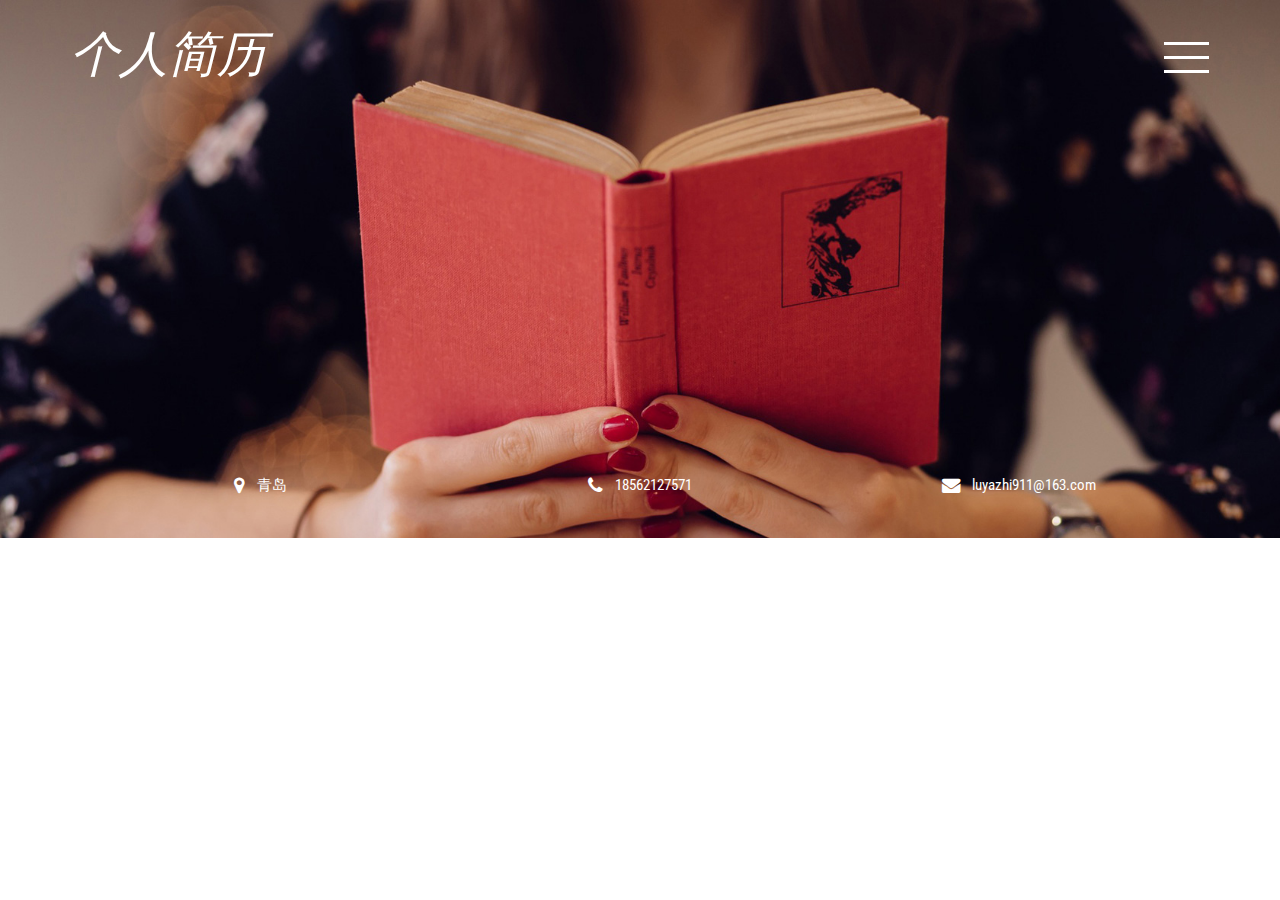
<file: index.html>
<!DOCTYPE html>
<html lang="en">
<head>
<title>Home</title>
<meta name="viewport" content="width=device-width, initial-scale=1">
<meta http-equiv="Content-Type" content="text/html; charset=utf-8" />
<meta name="keywords" content="" />
<script type="application/x-javascript"> addEventListener("load", function() { setTimeout(hideURLbar, 0); }, false); function hideURLbar(){ window.scrollTo(0,1); } </script>
<!-- Custom Theme files -->
<link href="css/bootstrap.css" type="text/css" rel="stylesheet" media="all">
<link href="css/style.css" type="text/css" rel="stylesheet" media="all">   
<link href="css/font-awesome.css" rel="stylesheet"> <!-- font-awesome icons --> 
<!-- //Custom Theme files --> 
<!-- js -->
<script src="js/jquery-2.2.3.min.js"></script>  
<!-- //js -->
<!-- web-fonts -->    
<link href="http://fonts.googleapis.com/css?family=Roboto+Condensed:300,300i,400,400i,700,700i" rel="stylesheet">
<link href="http://fonts.googleapis.com/css?family=Playfair+Display:400,400i,700,700i,900,900i" rel="stylesheet">
<!-- //web-fonts -->
</head>
<body> 
	<!-- banner -->
	<div class="banner">
		<div class="banner-w3lsinfo"> 
			<!-- header -->
			<div class="header">
				<div class="container">
					<div class="logo">
						<h1><a href="index.html">个人简历</a></h1> 
					</div> 
					<div class="menu">
						<a href="#" class="navicon"></a> 
						<div class="toggle effect-3"> 
							<ul class="toggle-menu">
								<li><a href="index.html" class="active">主页</a></li>
								<li><a href="about.html"> 关于</a></li>  
								<li><a href="skills.html"> 技能</a></li>
								<li><a href="experience.html">经验</a></li> 
								<li><a href="education.html">教育</a></li>
								<li><a href="projects.html"> 项目 </a></li>							
								<!-- <li><a href="contact.html"> 联系方式 </a></li> -->
							</ul>
						</div> 
					</div>   
					<div class="social-w3licon">
						<!-- <a href="#" class="social-button twitter"><i class="fa fa-twitter"></i></a>
						<a href="#" class="social-button facebook"><i class="fa fa-facebook"></i></a> 
						<a href="#" class="social-button google"><i class="fa fa-google-plus"></i></a> 
						<a href="#" class="social-button dribbble"><i class="fa fa-dribbble"></i></a>  
 -->					</div>
					<div class="clearfix"> </div>
				</div>
			</div>
			<!-- //header --> 
			<!-- banner-text -->
			<div class="banner-text"> 
				<div class="container"> 
					<!-- <div class="banner-w3lstext"> 
						<h2>WIKOLIA<span>Iam a Web Designer</span></h2>
						<p>Lorem ipsum dolor sit amet, consectetur adipiscing elit.</p>
					</div>  -->
				</div>
			</div> 
			<!-- //banner-text -->
			<div class="w3agile-address"> 
				<div class="container"> 
					<ul>
						<li><i class="fa fa-map-marker" aria-hidden="true"></i>	青岛</li>
						<li><i class="fa fa-phone" aria-hidden="true"> </i> 18562127571</li>
						<li><i class="fa fa-envelope" aria-hidden="true"></i><a href="luyazhi911@163.com"> luyazhi911@163.com</a></li>
					</ul>
				</div> 
			</div> 
		</div>
	</div>
	<!-- //banner -->  
 	<!-- footer -->  
<!-- 	<div class="w3agile-footer">
		<div class="container"> 
			<p>Copyright &copy; 2017.Company name All rights reserved.<a target="_blank" href="http://www.sucaihuo.com/">html5模板</a></p>
		</div>
	</div> -->
	<!-- //footer -->  
	<!-- menu-js -->
	<script>
		$('.navicon').on('click', function (e) {
		  e.preventDefault();
		  $(this).toggleClass('navicon--active');
		  $('.toggle').toggleClass('toggle--active');
		});
	</script> 
	<!-- //menu-js --> 
	<!-- Bootstrap core JavaScript
    ================================================== -->
    <!-- Placed at the end of the document so the pages load faster -->
    <script src="js/bootstrap.js"></script>
</body>
</html>
</file>
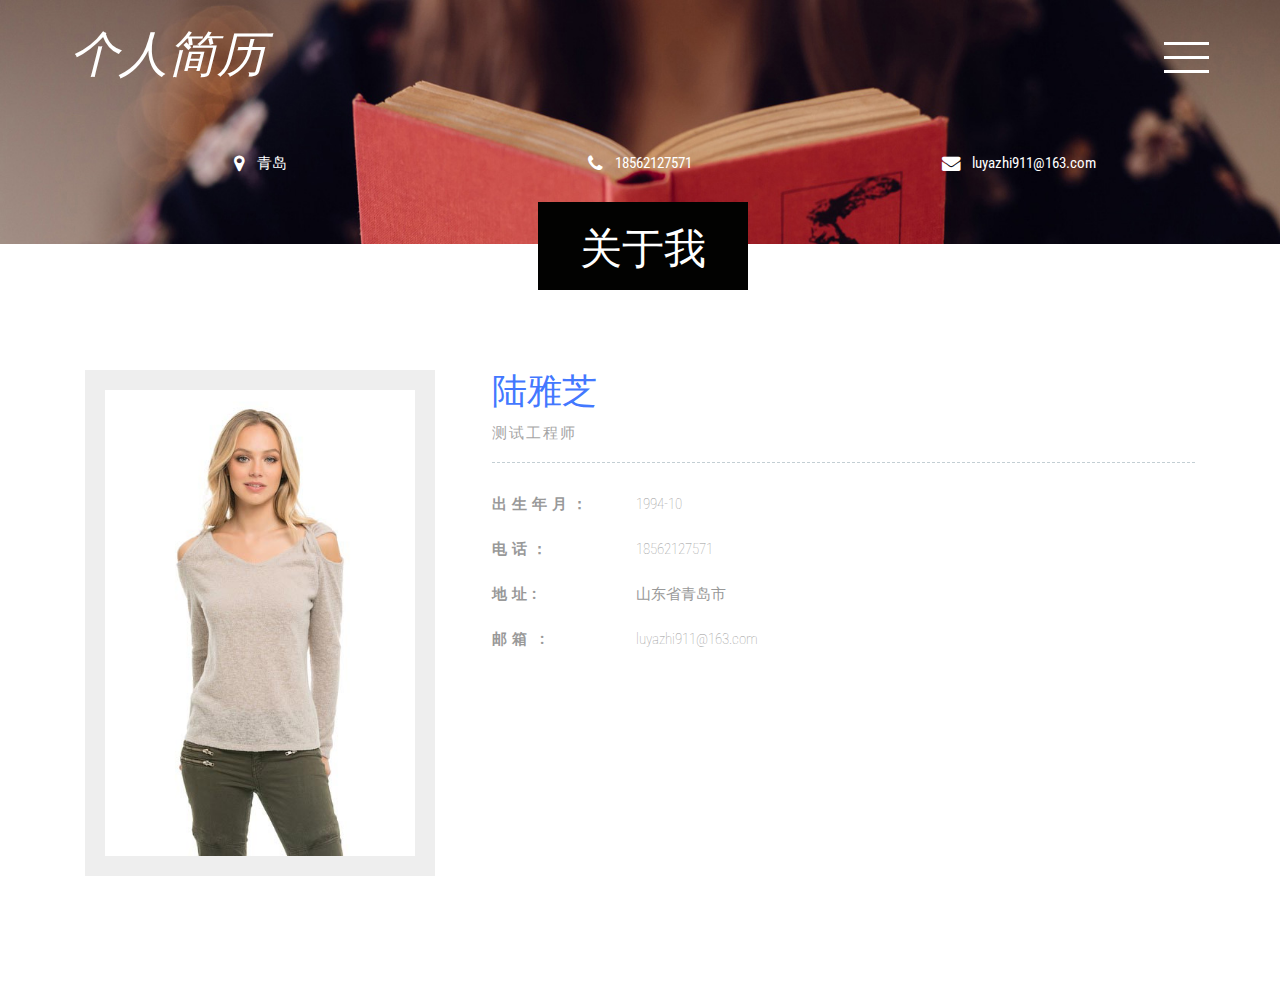
<file: about.html>
<!DOCTYPE html>
<html lang="en">
<head>
<title>About</title>
<meta name="viewport" content="width=device-width, initial-scale=1">
<meta http-equiv="Content-Type" content="text/html; charset=utf-8" />
<meta name="keywords" content="" />
<script type="application/x-javascript"> addEventListener("load", function() { setTimeout(hideURLbar, 0); }, false); function hideURLbar(){ window.scrollTo(0,1); } </script>
<!-- Custom Theme files -->
<link href="css/bootstrap.css" type="text/css" rel="stylesheet" media="all">
<link href="css/style.css" type="text/css" rel="stylesheet" media="all">   
<link href="css/font-awesome.css" rel="stylesheet"> <!-- font-awesome icons --> 
<!-- //Custom Theme files --> 
<!-- js -->
<script src="js/jquery-2.2.3.min.js"></script> 
<!-- //js -->
<!-- web-fonts -->    
<link href="http://fonts.googleapis.com/css?family=Roboto+Condensed:300,300i,400,400i,700,700i" rel="stylesheet">
<link href="http://fonts.googleapis.com/css?family=Playfair+Display:400,400i,700,700i,900,900i" rel="stylesheet">
<!-- //web-fonts -->
</head>
<body> 
	<!-- banner -->
	<div class="banner about-w3banner">
		<div class="banner-w3lsinfo"> 
			<!-- header -->
			<div class="header">
				<div class="container">
					<div class="logo">
						<h1><a href="index.html">个人简历</a></h1>
					</div> 
					<div class="menu">
						<a href="#" class="navicon"></a> 
						<div class="toggle effect-3"> 
							<ul class="toggle-menu">
								<li><a href="index.html" >主页</a></li>
								<li><a href="about.html" class="active"> 关于</a></li>  
								<li><a href="skills.html"> 技能</a></li>
								<li><a href="experience.html">经验</a></li> 
								<li><a href="education.html">教育</a></li>
								<li><a href="projects.html"> 项目 </a></li>							
								<!-- <li><a href="contact.html"> 联系方式 </a></li> -->
							</ul>
						</div> 
					</div>   
					<div class="social-w3licon">
						<!-- <a href="#" class="social-button twitter"><i class="fa fa-twitter"></i></a>
						<a href="#" class="social-button facebook"><i class="fa fa-facebook"></i></a> 
						<a href="#" class="social-button google"><i class="fa fa-google-plus"></i></a> 
						<a href="#" class="social-button dribbble"><i class="fa fa-dribbble"></i></a>  -->
					</div>
					<div class="clearfix"> </div>
				</div>
			</div>
			<!-- //header -->  
			<div class="w3agile-address"> 
				<div class="container"> 
					<ul>
						<li><i class="fa fa-map-marker" aria-hidden="true"></i>	青岛</li>
						<li><i class="fa fa-phone" aria-hidden="true"> </i> 18562127571</li>
						<li><i class="fa fa-envelope" aria-hidden="true"></i><a href="luyazhi911@163.com"> luyazhi911@163.com</a></li>
					</ul>
				</div> 
			</div> 
		</div>
	</div>
	<!-- //banner -->  
	<!-- about -->
	<div class="about">
		<div class="container">
			<div class="w3ls-title">
				<h2 class="agileits-title">关于我</h2>
			</div>
			<div class="about-agileinfo"> 
				<div class="col-md-4 col-sm-4 about-left ">
					<img src="images/img1.jpg" class="img-responsive" alt=""/>
				</div>
				<div class="col-md-8 col-sm-8 about-right wthree">
					<h3> <span>陆雅芝</span></h3>
					<h4> 测试工程师 </h4>
					<ul class="address">
						<li>
							<ul class="agileits-address-text ">
								<li><b>出生年月：</b></li>
								<li>1994-10</li>
							</ul>
						</li>
						<li>
							<ul class="agileits-address-text">
								<li><b>电话：</b></li>
								<li>18562127571</li>
							</ul>
						</li>
						<li>
							<ul class="agileits-address-text">
								<li><b>地址:</b></li>
								<li>山东省青岛市</li>
							</ul>
						</li>
						<li>
							<ul class="agileits-address-text">
								<li><b>邮箱 :</b></li>
								<li><a href="mailto:example@mail.com"> luyazhi911@163.com</a></li>
							</ul>
						</li>
						
					</ul> 
					
					<div class="hire-w3lgrids">
						<!-- <a href="#" class="wthree-more nina" data-text="DOWNLOAD CV"> 
							<span>D</span><span>o</span><span>w</span><span>n</span><span>l</span><span>o</span><span>a</span><span>d</span> <span>c</span><span>v</span>					
						</a> 
						<a href="#" class="wthree-more w3more1 nina" data-text="hire me"> 
							<span>h</span><span>i</span><span>r</span><span>e</span> <span>m</span><span>e</span>
						</a> -->
					</div>  
				</div> 
				<div class="clearfix"> </div> 
				<div class="about-text agileits-w3layouts"> 
					<p> </p>
				</div>
			</div> 
		</div>
	</div>
	<!-- //about -->
	<!-- footer -->  
	
	<!-- //footer --> 
	<!-- menu-js -->
	<script>
		$('.navicon').on('click', function (e) {
		  e.preventDefault();
		  $(this).toggleClass('navicon--active');
		  $('.toggle').toggleClass('toggle--active');
		});
	</script> 
	<!-- //menu-js --> 
	<!-- Bootstrap core JavaScript
    ================================================== -->
    <!-- Placed at the end of the document so the pages load faster -->
    <script src="js/bootstrap.js"></script>
</body>
</html>
</file>
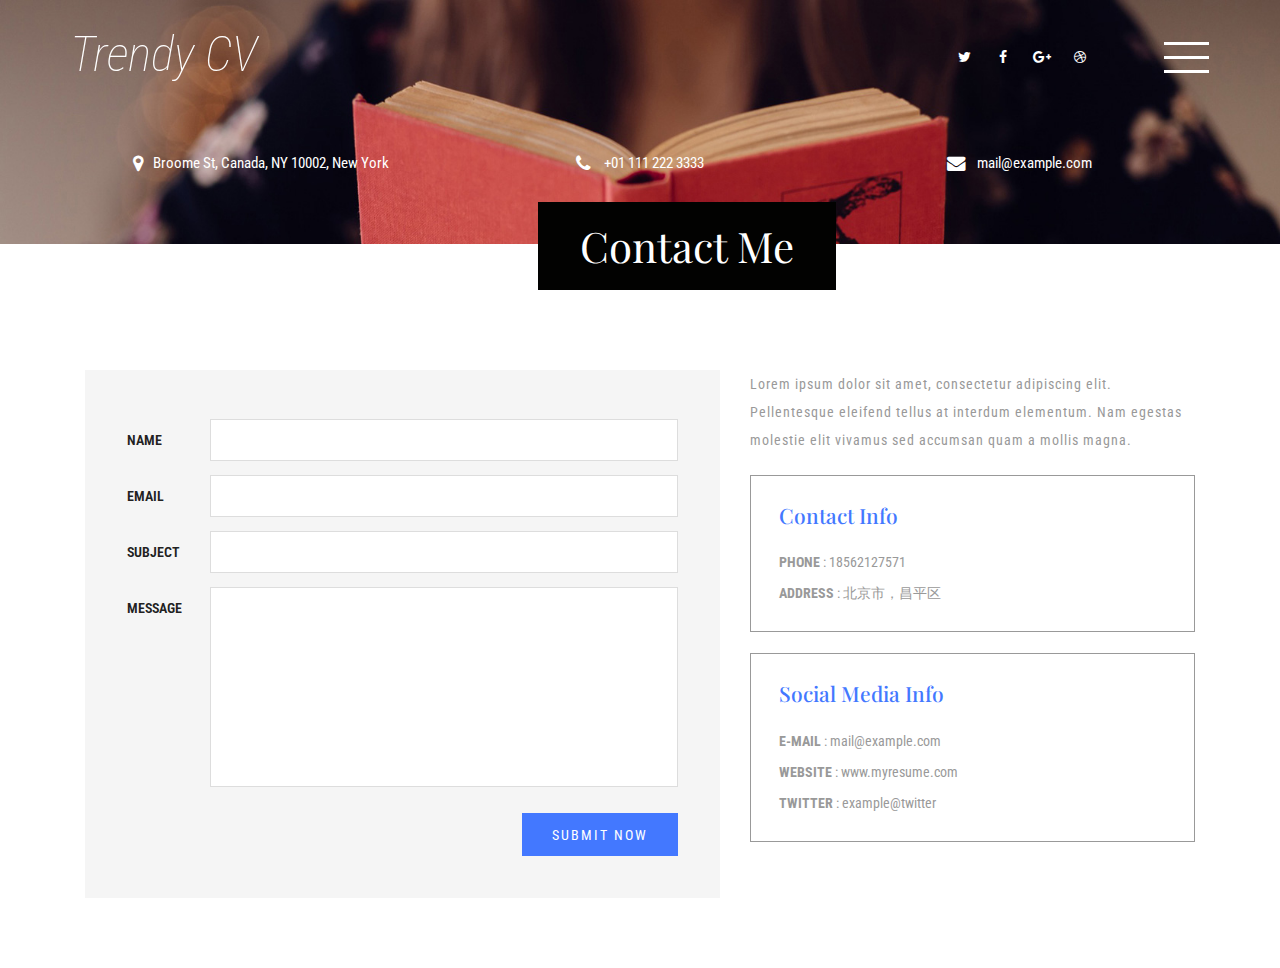
<file: contact.html>
<!DOCTYPE html>
<html lang="en">
<head>
<title>Contact</title>
<meta name="viewport" content="width=device-width, initial-scale=1">
<meta http-equiv="Content-Type" content="text/html; charset=utf-8" />
<meta name="keywords" content="" />
<script type="application/x-javascript"> addEventListener("load", function() { setTimeout(hideURLbar, 0); }, false); function hideURLbar(){ window.scrollTo(0,1); } </script>
<!-- Custom Theme files -->
<link href="css/bootstrap.css" type="text/css" rel="stylesheet" media="all">
<link href="css/style.css" type="text/css" rel="stylesheet" media="all">   
<link href="css/font-awesome.css" rel="stylesheet"> <!-- font-awesome icons --> 
<!-- //Custom Theme files --> 
<!-- js -->
<script src="js/jquery-2.2.3.min.js"></script>  
<!-- //js -->
<!-- web-fonts -->    
<link href="http://fonts.googleapis.com/css?family=Roboto+Condensed:300,300i,400,400i,700,700i" rel="stylesheet">
<link href="http://fonts.googleapis.com/css?family=Playfair+Display:400,400i,700,700i,900,900i" rel="stylesheet">
<!-- //web-fonts -->
</head>
<body> 
	<!-- banner -->
	<div class="banner about-w3banner">
		<div class="banner-w3lsinfo"> 
			<!-- header -->
			<div class="header">
				<div class="container">
					<div class="logo">
						<h1><a href="index.html">Trendy CV</a></h1>
					</div> 
					<div class="menu">
						<a href="#" class="navicon"></a> 
						<div class="toggle effect-3"> 
							<ul class="toggle-menu">
								<li><a href="index.html"> Home</a></li>
								<li><a href="about.html"> About</a></li>  
								<li><a href="skills.html"> Skills</a></li>
								<li><a href="experience.html">Experience</a></li> 
								<li><a href="education.html">Education</a></li>
								<li><a href="projects.html"> My Projects</a></li>							
								<li><a href="contact.html" class="active"> Contact Us</a></li>
							</ul>
						</div> 
					</div>   
					<div class="social-w3licon">
						<a href="#" class="social-button twitter"><i class="fa fa-twitter"></i></a>
						<a href="#" class="social-button facebook"><i class="fa fa-facebook"></i></a> 
						<a href="#" class="social-button google"><i class="fa fa-google-plus"></i></a> 
						<a href="#" class="social-button dribbble"><i class="fa fa-dribbble"></i></a> 
					</div>
					<div class="clearfix"> </div>
				</div>
			</div>
			<!-- //header -->  
			<div class="w3agile-address"> 
				<div class="container"> 
					<ul>
						<li><i class="fa fa-map-marker" aria-hidden="true"></i>Broome St, Canada, NY 10002, New York</li>
						<li><i class="fa fa-phone" aria-hidden="true"> </i>  +01 111 222 3333</li>
						<li><i class="fa fa-envelope" aria-hidden="true"></i><a href="mailto:info@example.com"> mail@example.com</a></li>
					</ul>
				</div> 
			</div> 
		</div>
	</div>
	<!-- //banner -->  
	<!-- contact -->
	<div class="about contact">
		<div class="container">
			<div class="w3ls-title">
				<h2 class="agileits-title">Contact Me</h2>
			</div>
			<div class="contact-agileinfo">
				<div class="col-md-7 w3agile-contact-grids">
					<div class="ctact-w3left">
						<form action="#" method="post">
							<span>
								<i>Name</i>
								<input type="text" name="Name" placeholder="" required="">
							</span>
							<span>
								<i>Email</i>
								<input type="email" name="Email" placeholder="" required="">
							</span>
							<span>
								<i>Subject</i>
								<input type="text" name="Subject" placeholder="" required="">
							</span>
							<span>
								<i>Message</i>
								<textarea name="Message" placeholder="" required=""></textarea>
							</span>
							<div class="w3_submit">
								<input type="submit" value="Submit Now">
							</div>
						</form>
					</div>
				</div> 
				<div class="col-md-5 w3agile-contact-grids"> 
					<p>Lorem ipsum dolor sit amet, consectetur adipiscing elit. Pellentesque eleifend tellus at interdum elementum. Nam egestas molestie elit vivamus sed accumsan quam a mollis magna.</p>
					<div class="profile-grids">  
						<h5>Contact Info</h5>
						<ul> 
							<li> 
								<b>PHONE</b> : 18562127571
							</li> 
<!-- 							<li> 
								<b>FAX</b> :  +15 555 5678
							</li>  -->
							<li> 
								<b>ADDRESS</b> : 北京市，昌平区
							</li>
						</ul>
					</div>
					<div class="profile-grids">  
						<h5>Social Media Info</h5>
						<ul> 
							<li> 
								<b>E-MAIL</b> : <a href="mailto:example@mail.com"> mail@example.com</a>
							</li>
							<li> 
								<b>WEBSITE</b> : <a href="#">www.myresume.com</a>
							</li>
							<li> 
								<b>TWITTER</b> : <a href="#">example@twitter</a>
							</li> 
						</ul>
					</div>
					<div class="clearfix"> </div> 
				</div>
				<div class="clearfix"> </div>
			</div>
		</div>
	</div>
	<!-- //contact -->
	<!-- footer -->  
<!-- 	<div class="w3agile-footer">
		<div class="container"> 
			<p>Copyright &copy; 2017.Company name All rights reserved.<a target="_blank" href="http://www.sucaihuo.com/">html5模板</a></p>
		</div>
	</div> -->
	<!-- //footer --> 
	<!-- menu-js -->
	<script>
		$('.navicon').on('click', function (e) {
		  e.preventDefault();
		  $(this).toggleClass('navicon--active');
		  $('.toggle').toggleClass('toggle--active');
		});
	</script> 
	<!-- //menu-js --> 
	<!-- Bootstrap core JavaScript
    ================================================== -->
    <!-- Placed at the end of the document so the pages load faster -->
    <script src="js/bootstrap.js"></script>
</body>
</html>
</file>
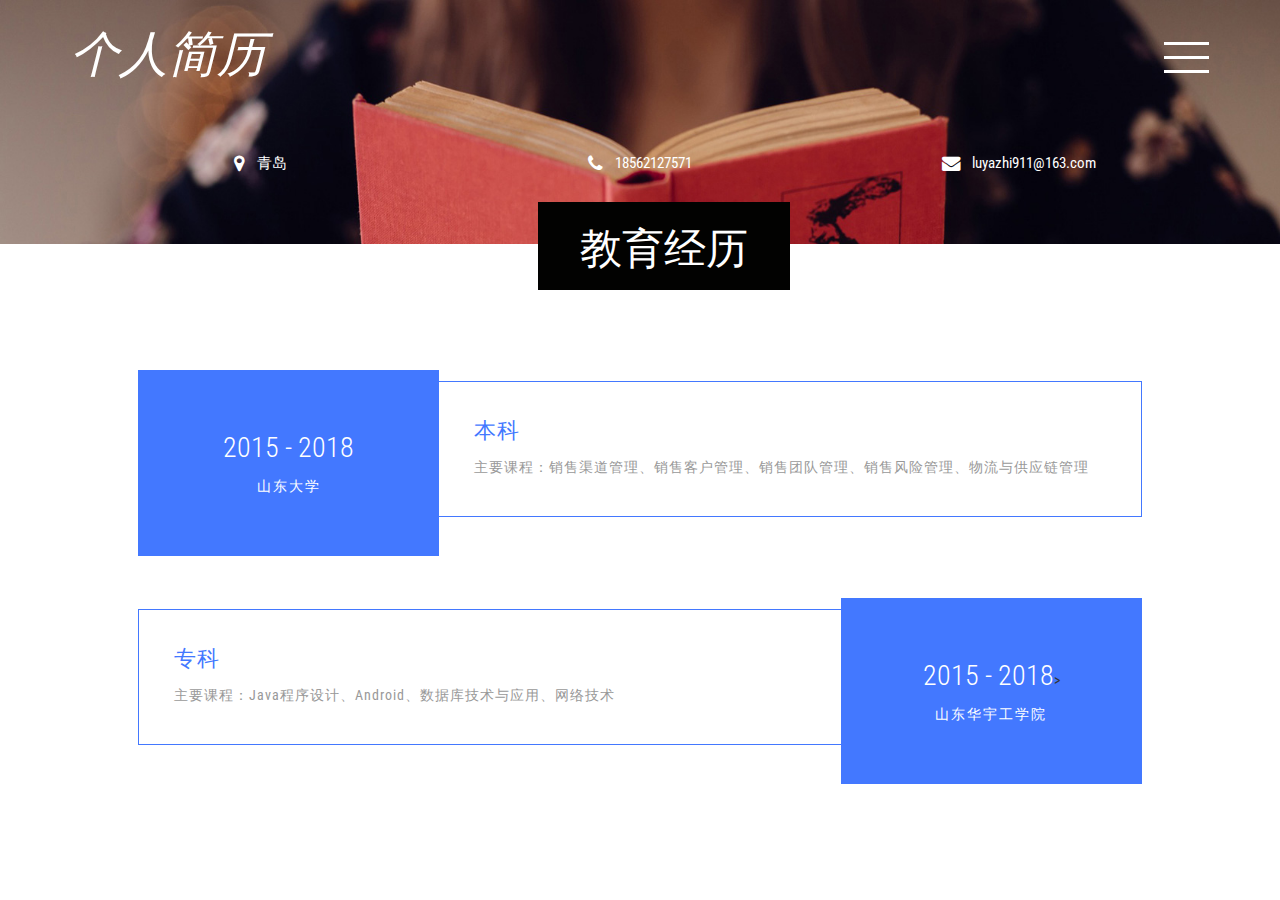
<file: education.html>
<!DOCTYPE html>
<html lang="en">
<head>
<title>Education</title>
<meta name="viewport" content="width=device-width, initial-scale=1">
<meta http-equiv="Content-Type" content="text/html; charset=utf-8" />
<meta name="keywords" content="" />
<script type="application/x-javascript"> addEventListener("load", function() { setTimeout(hideURLbar, 0); }, false); function hideURLbar(){ window.scrollTo(0,1); } </script>
<!-- Custom Theme files -->
<link href="css/bootstrap.css" type="text/css" rel="stylesheet" media="all">
<link href="css/style.css" type="text/css" rel="stylesheet" media="all">   
<link href="css/font-awesome.css" rel="stylesheet"> <!-- font-awesome icons --> 
<!-- //Custom Theme files --> 
<!-- js -->
<script src="js/jquery-2.2.3.min.js"></script>  
<!-- //js -->
<!-- web-fonts -->    
<link href="http://fonts.googleapis.com/css?family=Roboto+Condensed:300,300i,400,400i,700,700i" rel="stylesheet">
<link href="http://fonts.googleapis.com/css?family=Playfair+Display:400,400i,700,700i,900,900i" rel="stylesheet">
<!-- //web-fonts -->
</head>
<body> 
	<!-- banner -->
	<div class="banner about-w3banner">
		<div class="banner-w3lsinfo"> 
			<!-- header -->
			<div class="header">
				<div class="container">
					<div class="logo">
						<h1><a href="index.html">个人简历</a></h1>
					</div> 
					<div class="menu">
						<a href="#" class="navicon"></a> 
						<div class="toggle effect-3"> 
							<ul class="toggle-menu">
								<li><a href="index.html">主页</a></li>
								<li><a href="about.html"> 关于</a></li>  
								<li><a href="skills.html"> 技能</a></li>
								<li><a href="experience.html">经验</a></li> 
								<li><a href="education.html" class="active">教育</a></li>
								<li><a href="projects.html"> 项目 </a></li>							
								<!-- <li><a href="contact.html"> 联系方式 </a></li> -->
							</ul>
						</div> 
					</div>   
					<div class="social-w3licon">
						<!-- <a href="#" class="social-button twitter"><i class="fa fa-twitter"></i></a>
						<a href="#" class="social-button facebook"><i class="fa fa-facebook"></i></a> 
						<a href="#" class="social-button google"><i class="fa fa-google-plus"></i></a> 
						<a href="#" class="social-button dribbble"><i class="fa fa-dribbble"></i></a>  -->
					</div>
					<div class="clearfix"> </div>
				</div>
			</div>
			<!-- //header -->  
			<div class="w3agile-address"> 
				<div class="container"> 
					<ul>
						<li><i class="fa fa-map-marker" aria-hidden="true"></i>	青岛</li>
						<li><i class="fa fa-phone" aria-hidden="true"> </i> 18562127571</li>
						<li><i class="fa fa-envelope" aria-hidden="true"></i><a href="luyazhi911@163.com"> luyazhi911@163.com</a></li>
					</ul>
				</div> 
			</div> 
		</div>
	</div>
	<!-- //banner -->  
	<!-- education -->
	<div class="about education">
		<div class="container">
			<div class="w3ls-title">
				<h2 class="agileits-title">教育经历</h2>
			</div>
			<div class="w3-agileits-expinfo">    
				<div class="experience-grids">
					<div class="experience-left">
						<h6>2015 - 2018 </h6>
						<h5> 山东大学</h5>
					</div>
					<div class="experience-right">
						<h4>本科</h4>
						<p>主要课程：销售渠道管理、销售客户管理、销售团队管理、销售风险管理、物流与供应链管理</p>
					</div>
					<div class="clearfix"> </div>
				</div> 
				<div class="experience-grids experience-grids-btm">
					<div class="experience-left">
						<h6><h6>2015 - 2018 </h6>></h6>
						<h5> 山东华宇工学院</h5>
					</div>
					<div class="experience-right">
						<h4>专科</h4>
						<p>主要课程：Java程序设计、Android、数据库技术与应用、网络技术</p>
					</div>
					<div class="clearfix"> </div>
				</div>  
				<!-- <div class="experience-grids w3-agileits">
					<div class="experience-left">
						<h6>2005</h6>
						<h5> University Name</h5>
					</div>
					<div class="experience-right">
						<h4>Graphic Design</h4>
						<p>Itaque earum rerum hic tenetur a sapiente delectus reiciendis maiores alias Lorem ipsum dolor sit amet, consectetur adipiscing elit. Cras rutrum iaculis enim, non convallis felis mattis at</p>
					</div>
					<div class="clearfix"> </div>
				</div>  -->
			</div>
		</div>
	</div>
	<!-- //education -->
	<!-- footer -->  
	
	<!-- //footer --> 
	<!-- menu-js -->
	<script>
		$('.navicon').on('click', function (e) {
		  e.preventDefault();
		  $(this).toggleClass('navicon--active');
		  $('.toggle').toggleClass('toggle--active');
		});
	</script> 
	<!-- //menu-js --> 
	<!-- Bootstrap core JavaScript
    ================================================== -->
    <!-- Placed at the end of the document so the pages load faster -->
    <script src="js/bootstrap.js"></script>
</body>
</html>
</file>
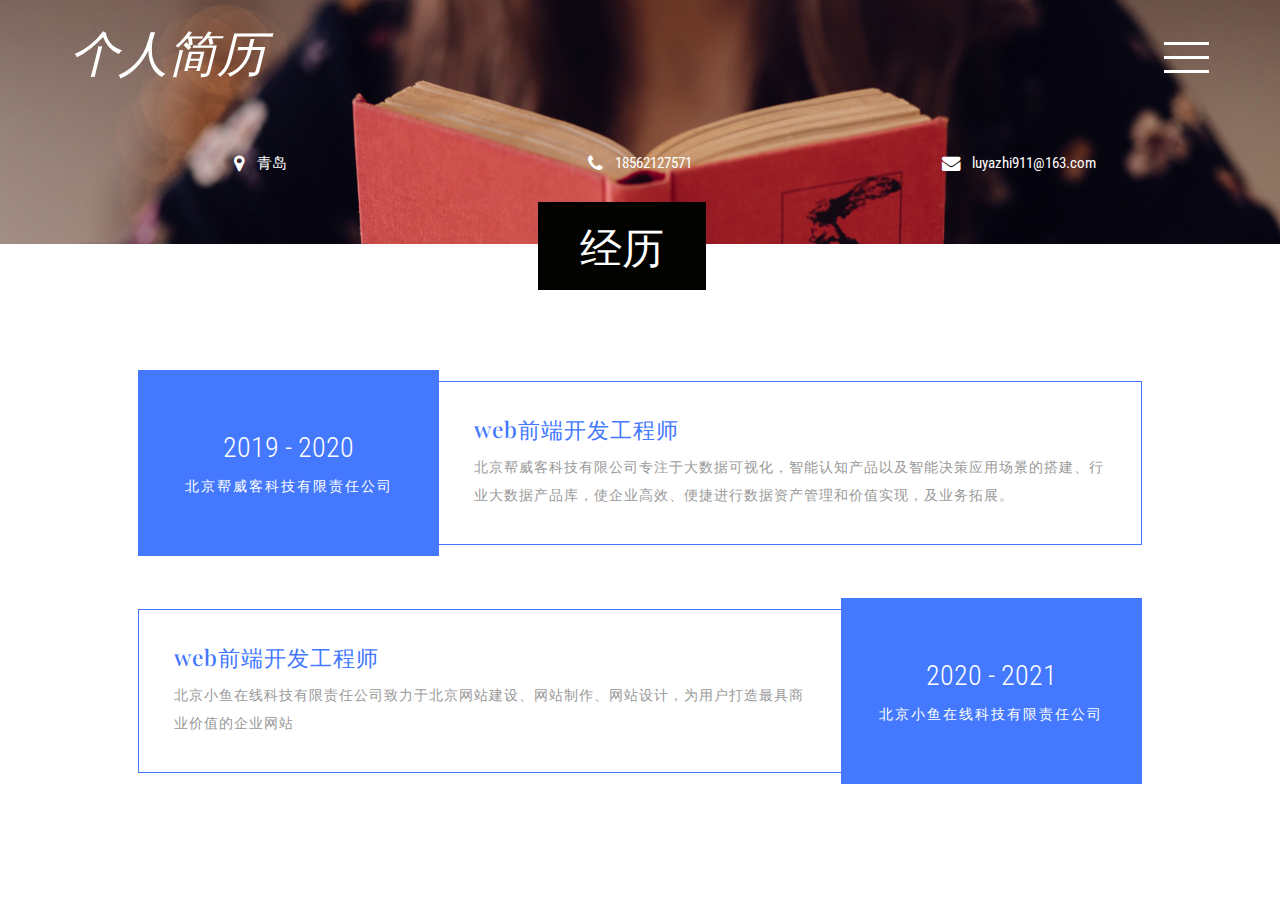
<file: experience.html>
<!DOCTYPE html>
<html lang="en">
<head>
<title>Experience</title>
<meta name="viewport" content="width=device-width, initial-scale=1">
<meta http-equiv="Content-Type" content="text/html; charset=utf-8" />
<meta name="keywords" content="" />
<script type="application/x-javascript"> addEventListener("load", function() { setTimeout(hideURLbar, 0); }, false); function hideURLbar(){ window.scrollTo(0,1); } </script>
<!-- Custom Theme files -->
<link href="css/bootstrap.css" type="text/css" rel="stylesheet" media="all">
<link href="css/style.css" type="text/css" rel="stylesheet" media="all">   
<link href="css/font-awesome.css" rel="stylesheet"> <!-- font-awesome icons --> 
<!-- //Custom Theme files --> 
<!-- js -->
<script src="js/jquery-2.2.3.min.js"></script>  
<!-- //js -->
<!-- web-fonts -->    
<link href="http://fonts.googleapis.com/css?family=Roboto+Condensed:300,300i,400,400i,700,700i" rel="stylesheet">
<link href="http://fonts.googleapis.com/css?family=Playfair+Display:400,400i,700,700i,900,900i" rel="stylesheet">
<!-- //web-fonts -->
</head>
<body> 
	<!-- banner -->
	<div class="banner about-w3banner">
		<div class="banner-w3lsinfo"> 
			<!-- header -->
			<div class="header">
				<div class="container">
					<div class="logo">
						<h1><a href="index.html">个人简历</a></h1>
					</div> 
					<div class="menu">
						<a href="#" class="navicon"></a> 
						<div class="toggle effect-3"> 
							<ul class="toggle-menu">
								<li><a href="index.html">主页</a></li>
								<li><a href="about.html"> 关于</a></li>  
								<li><a href="skills.html"> 技能</a></li>
								<li><a href="experience.html" class="active">经验</a></li> 
								<li><a href="education.html">教育</a></li>
								<li><a href="projects.html"> 项目 </a></li>							
								<!-- <li><a href="contact.html"> 联系方式 </a></li> -->
							</ul>
						</div> 
					</div>   
					<div class="social-w3licon">
						<!-- <a href="#" class="social-button twitter"><i class="fa fa-twitter"></i></a>
						<a href="#" class="social-button facebook"><i class="fa fa-facebook"></i></a> 
						<a href="#" class="social-button google"><i class="fa fa-google-plus"></i></a> 
						<a href="#" class="social-button dribbble"><i class="fa fa-dribbble"></i></a>  -->
					</div>
					<div class="clearfix"> </div>
				</div>
			</div>
			<!-- //header -->  
			<div class="w3agile-address"> 
				<div class="container"> 
					<ul>
						<li><i class="fa fa-map-marker" aria-hidden="true"></i>	青岛</li>
						<li><i class="fa fa-phone" aria-hidden="true"> </i> 18562127571</li>
						<li><i class="fa fa-envelope" aria-hidden="true"></i><a href="luyazhi911@163.com"> luyazhi911@163.com</a></li>
					</ul>
				</div> 
			</div> 
		</div>
	</div>
	<!-- //banner -->  
	<!-- experience -->
	<div class="about experience">
		<div class="container">
			<div class="w3ls-title">
				<h2 class="agileits-title">经历</h2>
			</div>
			<div class="w3-agileits-expinfo">  
				<div class="experience-grids">
					<div class="experience-left">
						<h6>2019 - 2020 </h6>
						<h5>北京帮威客科技有限责任公司</h5>
					</div>
					<div class="experience-right">
						<h4>web前端开发工程师</h4>
						<p>北京帮威客科技有限公司专注于大数据可视化，智能认知产品以及智能决策应用场景的搭建、行业大数据产品库，使企业高效、便捷进行数据资产管理和价值实现，及业务拓展。</p>
					</div>
					<div class="clearfix"> </div>
				</div> 
				<div class="experience-grids experience-grids-btm">
					<div class="experience-left">
						<h6>2020 - 2021</h6>
						<h5>北京小鱼在线科技有限责任公司 </h5>
					</div>
					<div class="experience-right">
						<h4>web前端开发工程师</h4>
						<p>北京小鱼在线科技有限责任公司致力于北京网站建设、网站制作、网站设计，为用户打造最具商业价值的企业网站</p>
					</div>
					<div class="clearfix"> </div>
				</div>
			<!-- 	<div class="experience-grids w3-agileits">
					<div class="experience-left">
						<h6>2021 - 2021</h6>
						<h5>Company Name </h5>
					</div>
					<div class="experience-right">
						<h4>Web Designer & Developer</h4>
						<p>Itaque earum rerum hic tenetur a sapiente delectus reiciendis maiores alias Lorem ipsum dolor sit amet, consectetur adipiscing elit. Cras rutrum iaculis enim, non convallis felis mattis at</p>
					</div>
					<div class="clearfix"> </div>
				</div>  -->
			</div>
		</div>
	</div>
	<!-- //experience -->
	<!-- footer -->  
	
	<!-- //footer --> 
	<!-- menu-js -->
	<script>
		$('.navicon').on('click', function (e) {
		  e.preventDefault();
		  $(this).toggleClass('navicon--active');
		  $('.toggle').toggleClass('toggle--active');
		});
	</script> 
	<!-- //menu-js --> 
	<!-- Bootstrap core JavaScript
    ================================================== -->
    <!-- Placed at the end of the document so the pages load faster -->
    <script src="js/bootstrap.js"></script>
</body>
</html>
</file>
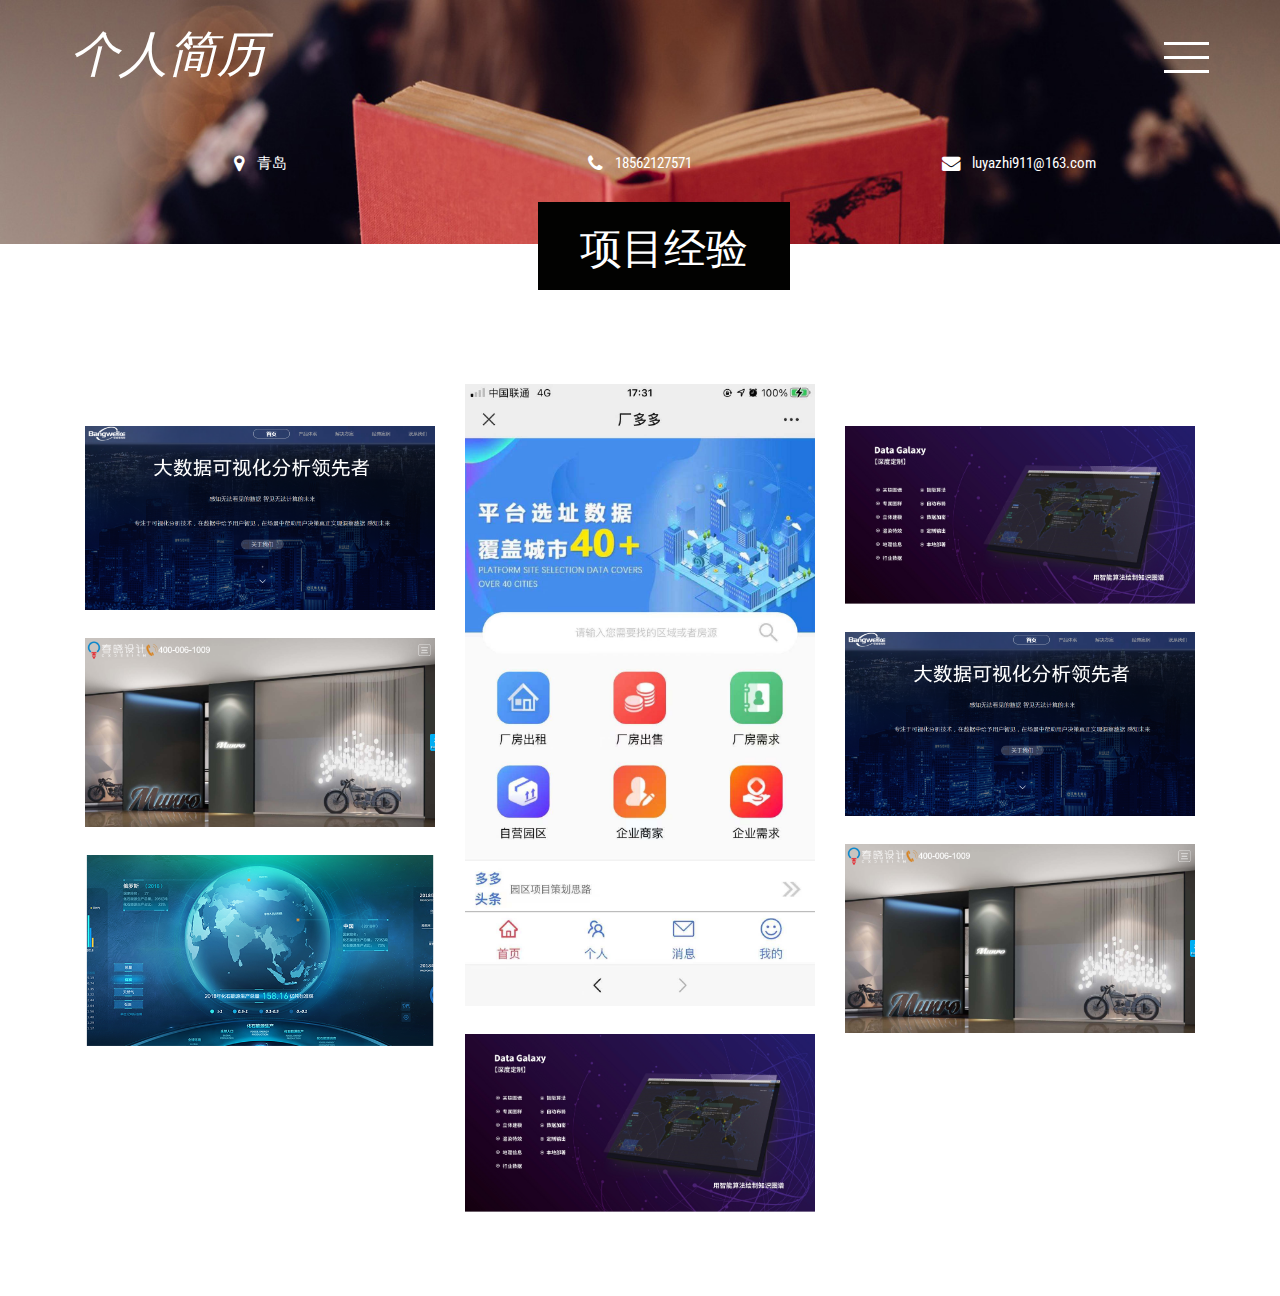
<file: projects.html>
<!DOCTYPE html>
<html lang="en">
<head>
<title>Projects</title>
<meta name="viewport" content="width=device-width, initial-scale=1">
<meta http-equiv="Content-Type" content="text/html; charset=utf-8" />
<meta name="keywords" content="" />
<script type="application/x-javascript"> addEventListener("load", function() { setTimeout(hideURLbar, 0); }, false); function hideURLbar(){ window.scrollTo(0,1); } </script>
<!-- Custom Theme files -->
<link href="css/bootstrap.css" type="text/css" rel="stylesheet" media="all">
<link href="css/style.css" type="text/css" rel="stylesheet" media="all">   
<link href="css/font-awesome.css" rel="stylesheet"> <!-- font-awesome icons --> 
<link href="css/lightcase.css" rel="stylesheet" type="text/css" />
<!-- //Custom Theme files --> 
<!-- js -->
<script src="js/jquery-2.2.3.min.js"></script>  
<!-- //js -->
<!-- web-fonts -->    
<link href="http://fonts.googleapis.com/css?family=Roboto+Condensed:300,300i,400,400i,700,700i" rel="stylesheet">
<link href="http://fonts.googleapis.com/css?family=Playfair+Display:400,400i,700,700i,900,900i" rel="stylesheet">
<!-- //web-fonts -->
</head>
<body> 
	<!-- banner -->
	<div class="banner about-w3banner">
		<div class="banner-w3lsinfo"> 
			<!-- header -->
			<div class="header">
				<div class="container">
					<div class="logo">
						<h1><a href="index.html">个人简历</a></h1>
					</div> 
					<div class="menu">
						<a href="#" class="navicon"></a> 
						<div class="toggle effect-3"> 
							<ul class="toggle-menu">
								<li><a href="index.html">主页</a></li>
								<li><a href="about.html"> 关于</a></li>  
								<li><a href="skills.html"> 技能</a></li>
								<li><a href="experience.html">经验</a></li> 
								<li><a href="education.html">教育</a></li>
								<li><a href="projects.html" class="active"> 项目 </a></li>							
								<!-- <li><a href="contact.html"> 联系方式 </a></li> -->
							</ul>
						</div> 
					</div>   
					<div class="social-w3licon">
						<!-- <a href="#" class="social-button twitter"><i class="fa fa-twitter"></i></a>
						<a href="#" class="social-button facebook"><i class="fa fa-facebook"></i></a> 
						<a href="#" class="social-button google"><i class="fa fa-google-plus"></i></a> 
						<a href="#" class="social-button dribbble"><i class="fa fa-dribbble"></i></a>  -->
					</div>
					<div class="clearfix"> </div>
				</div>
			</div>
			<!-- //header -->  
			<div class="w3agile-address"> 
				<div class="container"> 
					<ul>
						<li><i class="fa fa-map-marker" aria-hidden="true"></i>	青岛</li>
						<li><i class="fa fa-phone" aria-hidden="true"> </i> 18562127571</li>
						<li><i class="fa fa-envelope" aria-hidden="true"></i><a href="luyazhi911@163.com"> luyazhi911@163.com</a></li>
					</ul>
				</div> 
			</div> 
		</div>
	</div>
	<!-- //banner -->  
	<!-- projects -->
	<div class="about projects">
		<div class="container">
			<div class="w3ls-title">
				<h2 class="agileits-title">项目经验</h2>
			</div>
			<div class="w3ls_gallery_grids">	
				<div class="col-xs-4 agileits_w3layouts_gallery_grid">	
					<div class="agileits_w3layouts_gallery_grid1 w3layouts_gallery_grid1 hover14 column">
						<div class="w3_agile_gallery_effect view view-tenth">
							<a href="images/g1.png" class="showcase" data-rel="lightcase:myCollection:slideshow" title="My Projects">
								<img src="images/g1.png" alt=" " class="img-responsive" />
								<div class="mask">
									<h3>帮威客官网</h3>
									<p>参与公司需求分析，模块划分，web前端页面的设计，开发与实现。配合UI设计师，根据UI设计图使用HTML、CSS、完成页面排版</p>
								</div>
							</a>
						</div>
					</div>
					<div class="agileits_w3layouts_gallery_grid1 hover14 column">
						<div class="w3_agile_gallery_effect view view-tenth">
							<a href="images/g2.png" class="showcase" data-rel="lightcase:myCollection:slideshow" title="My Projects">
								<img src="images/g2.png" alt=" " class="img-responsive" />
								<div class="mask">
									<h3>春晓官网</h3>
									<p>根据客户需要参与需求分析，web前端页面的设计。配合UI设计师，根据UI设计图使用HTML、CSS、完成页面排版</p>
								</div>
							</a>
						</div>
					</div>
					<div class="agileits_w3layouts_gallery_grid1 hover14 column">
						<div class="w3_agile_gallery_effect view view-tenth">
							<a href="images/g3.png" class="showcase" data-rel="lightcase:myCollection:slideshow" title="My Projects">
								<img src="images/g3.png" alt=" " class="img-responsive" />
								<div class="mask">
									<h3>Map</h3>
									<p>根据客户需要参与需求分析，web前端页面的设计。配合UI设计师，根据UI设计图使用HTML、CSS、完成页面排版</p>
								</div>
							</a>
						</div>
					</div>
				</div>
				<div class="col-xs-4 agileits_w3layouts_gallery_grid">	
					<div class="agileits_w3layouts_gallery_grid1 hover14 column">
						<div class="w3_agile_gallery_effect view view-tenth">
							<a href="images/g4.jpg" class="showcase" data-rel="lightcase:myCollection:slideshow" title="My Projects">
								<img src="images/g4.jpg" alt=" " class="img-responsive" />
								<div class="mask">
									<h3>厂多多</h3>
									<p>根据客户需要参与需求分析，web前端页面的设计。配合UI设计师，根据UI设计图使用HTML、CSS、完成页面排版</p>
								</div>
							</a>
						</div>
					</div>
					<div class="agileits_w3layouts_gallery_grid1 hover14 column">
						<div class="w3_agile_gallery_effect view view-tenth">
							<a href="images/g5.jpg" class="showcase" data-rel="lightcase:myCollection:slideshow" title="My Projects">
								<img src="images/g5.jpg" alt=" " class="img-responsive" />
								<div class="mask">
									<h3>Data Galaxy</h3>
									<p>At vero eoset accusamus et iusto odio ducimus.</p>
								</div>
							</a>
						</div>
					</div> 
				</div>
				<div class="col-xs-4 agileits_w3layouts_gallery_grid">	
					<div class="agileits_w3layouts_gallery_grid1 w3layouts_gallery_grid1 hover14 column">
						<div class="w3_agile_gallery_effect view view-tenth">
							<a href="images/g5.jpg" class="showcase" data-rel="lightcase:myCollection:slideshow" title="My Projects">
								<img src="images/g5.jpg" alt=" " class="img-responsive" />
								<div class="mask">
									<h3>Data Galaxy</h3>
									<p>At vero eoset accusamus et iusto odio ducimus.</p>
								</div>
							</a>
						</div>
					</div>
					<div class="agileits_w3layouts_gallery_grid1 hover14 column">
						<div class="w3_agile_gallery_effect view view-tenth">
							<a href="images/g7.png" class="showcase" data-rel="lightcase:myCollection:slideshow" title="My Projects">
								<img src="images/g1.png" alt=" " class="img-responsive" />
								<div class="mask">
									<h3>My projects</h3>
									<p>At vero eoset accusamus et iusto odio ducimus.</p>
								</div>
							</a>
						</div>
					</div>
					<div class="agileits_w3layouts_gallery_grid1 hover14 column">
						<div class="w3_agile_gallery_effect view view-tenth">
							<a href="images/g8.png" class="showcase" data-rel="lightcase:myCollection:slideshow" title="My Projects">
								<img src="images/g2.png" alt=" " class="img-responsive" />
								<div class="mask">
									<h3>My projects</h3>
									<p>At vero eoset accusamus et iusto odio ducimus.</p>
								</div>
							</a>
						</div>
					</div>
				</div>
				<div class="clearfix"> </div>
			</div> 
		</div>
	</div>
	<!-- //projects -->
	<!-- footer -->  

	<!-- //footer --> 
	<!-- gallery light-case -->
	<script src="js/lightcase.js"></script>
	<script src="js/jquery.events.touch.js"></script>
	<script>
		$('.showcase').lightcase();
	</script>
	<!-- //gallery light-case -->
	<!-- menu-js -->
	<script>
		$('.navicon').on('click', function (e) {
		  e.preventDefault();
		  $(this).toggleClass('navicon--active');
		  $('.toggle').toggleClass('toggle--active');
		});
	</script> 
	<!-- //menu-js --> 
	<!-- Bootstrap core JavaScript
    ================================================== -->
    <!-- Placed at the end of the document so the pages load faster -->
    <script src="js/bootstrap.js"></script>
</body>
</html>
</file>
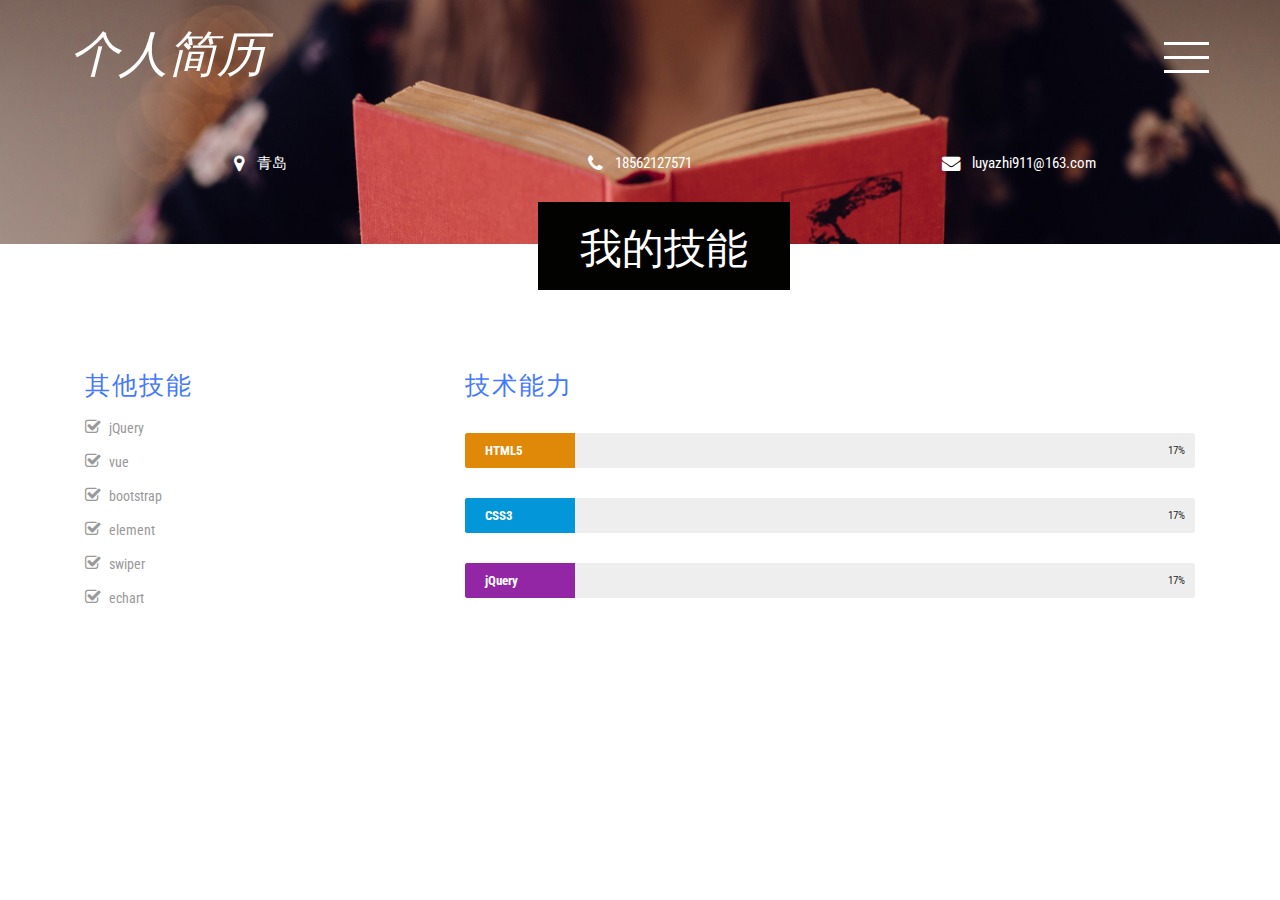
<file: skills.html>
<!DOCTYPE html>
<html lang="en">
<head>
<title>Skills</title>
<meta name="viewport" content="width=device-width, initial-scale=1">
<meta http-equiv="Content-Type" content="text/html; charset=utf-8" />
<meta name="keywords" content="" />
<script type="application/x-javascript"> addEventListener("load", function() { setTimeout(hideURLbar, 0); }, false); function hideURLbar(){ window.scrollTo(0,1); } </script>
<!-- Custom Theme files -->
<link href="css/bootstrap.css" type="text/css" rel="stylesheet" media="all">
<link href="css/style.css" type="text/css" rel="stylesheet" media="all">   
<link href="css/font-awesome.css" rel="stylesheet"> <!-- font-awesome icons --> 
<!-- //Custom Theme files --> 
<!-- js -->
<script src="js/jquery-2.2.3.min.js"></script>  
<!-- //js -->
<!-- web-fonts -->    
<link href="http://fonts.googleapis.com/css?family=Roboto+Condensed:300,300i,400,400i,700,700i" rel="stylesheet">
<link href="http://fonts.googleapis.com/css?family=Playfair+Display:400,400i,700,700i,900,900i" rel="stylesheet">
<!-- //web-fonts -->
</head>
<body> 
	<!-- banner -->
	<div class="banner about-w3banner">
		<div class="banner-w3lsinfo"> 
			<!-- header -->
			<div class="header">
				<div class="container">
					<div class="logo">
						<h1><a href="index.html">个人简历</a></h1>
					</div> 
					<div class="menu">
						<a href="#" class="navicon"></a> 
						<div class="toggle effect-3"> 
							<ul class="toggle-menu">
								<li><a href="index.html">主页</a></li>
								<li><a href="about.html"> 关于</a></li>  
								<li><a href="skills.html" class="active"> 技能</a></li>
								<li><a href="experience.html">经验</a></li> 
								<li><a href="education.html">教育</a></li>
								<li><a href="projects.html"> 项目 </a></li>							
								<!-- <li><a href="contact.html"> 联系方式 </a></li> -->
							</ul>
						</div> 
					</div>   
					<div class="social-w3licon">
						<!-- <a href="#" class="social-button twitter"><i class="fa fa-twitter"></i></a>
						<a href="#" class="social-button facebook"><i class="fa fa-facebook"></i></a> 
						<a href="#" class="social-button google"><i class="fa fa-google-plus"></i></a> 
						<a href="#" class="social-button dribbble"><i class="fa fa-dribbble"></i></a>  -->
					</div>
					<div class="clearfix"> </div>
				</div>
			</div>
			<!-- //header -->  
			<div class="w3agile-address"> 
				<div class="container"> 
					<ul>
						<li><i class="fa fa-map-marker" aria-hidden="true"></i>	青岛</li>
						<li><i class="fa fa-phone" aria-hidden="true"> </i> 18562127571</li>
						<li><i class="fa fa-envelope" aria-hidden="true"></i><a href="luyazhi911@163.com"> luyazhi911@163.com</a></li>
					</ul>
				</div> 
			</div> 
		</div>
	</div>
	<!-- //banner -->  
	<!-- skills -->
	<div class="about skills">
		<div class="container">
			<div class="w3ls-title">
				<h2 class="agileits-title">我的技能</h2>
			</div>
			<div class="skill-agileinfo">
				<!-- <p>Lorem ipsum dolor sit amet, consectetur adipiscing elit. Suspendisse laoreet sem sit amet dolor luctus pellentesque. Pellentesque eleifend tellus at interdum elementum. Nam egestas molestie elit. Vivamus sed accumsan quam, a mollis magna. Nam aliquet eros eget sapien consequat tincidunt at vel nibh. Duis ut turpis mi. Duis nec scelerisque urna, sit amet varius arcu. Aliquam aliquet sapien quis mauris semper suscipit. Maecenas pharetra dapibus posuere. Praesent odio sem, varius quis dolor vel, maximus dapibus mi. Pellentesque mattis mauris neque. Nam aliquam turpis ante, at cursus massa ullamcorper ut. Proin id diam id nisi sagittis pellentesque sed sit amet eros.</p> -->
				<div class="skill-grids">
					<div class="col-md-4 col-sm-4 skills-w3lsleft">
						<h4>其他技能</h4>
						<ul>
							<li><i class="fa fa-check-square-o" aria-hidden="true"></i>jQuery</li>
							<li><i class="fa fa-check-square-o" aria-hidden="true"></i>vue</li>
							<li><i class="fa fa-check-square-o" aria-hidden="true"></i>bootstrap</li>
							<li><i class="fa fa-check-square-o" aria-hidden="true"></i>element</li>
							<li><i class="fa fa-check-square-o" aria-hidden="true"></i>swiper</li>
							<li><i class="fa fa-check-square-o" aria-hidden="true"></i>echart</li>
							<!-- <li><i class="fa fa-check-square-o" aria-hidden="true"></i>Quisque faucibus diam</li>
							<li><i class="fa fa-check-square-o" aria-hidden="true"></i>Nunc eleifend vehicula</li> -->
						</ul>
					</div>
					<div class="col-md-8 col-sm-8 skills-w3lsright">
						<h4>技术能力</h4>
						<div class="skillbar" data-percent="98">
							<span class="skillbar-title" style="background:#e08808;">HTML5</span>
							<p class="skillbar-bar" style="background: #ff9d0d;"></p>
							<span class="skill-bar-percent"></span>
						</div>
						<!-- End Skill Bar --> 
						<div class="skillbar" data-percent="99">
							<span class="skillbar-title" style="background:#0396d8;">CSS3</span>
							<p class="skillbar-bar" style="background:#03A9F4;"></p>
							<span class="skill-bar-percent"></span>
						</div>
						<!-- End Skill Bar --> 
						<div class="skillbar" data-percent="95">
							<span class="skillbar-title" style="background:#9226a4;">jQuery</span>
							<p class="skillbar-bar" style="background:#b32eca;"></p>
							<span class="skill-bar-percent"></span>
						</div>
						<!-- End Skill Bar --> 
						<!-- <div class="skillbar" data-percent="70">
							<span class="skillbar-title" style="background:#028679;">PHP</span>
							<p class="skillbar-bar" style="background: #009688;"></p>
							<span class="skill-bar-percent"></span>
						</div> -->
						<!-- End Skill Bar -->  
					</div>
					<div class="clearfix"></div>
				</div>
				<!-- Stats --> 
				<!-- <div class="stats news-w3layouts">  
					<div class="stats-info agileits-w3layouts">
						<div class="col-sm-3 col-xs-6 stats-grid">
							<div class="stats-img">
								<i class="fa fa-heart-o" aria-hidden="true"></i>
							</div>
							<p>Happy Clients</p>
							<div class='numscroller numscroller-big-bottom' data-slno='1' data-min='0' data-max='157000' data-delay='.5' data-increment="100">157000</div>
						</div>
						<div class="col-sm-3 col-xs-6 stats-grid">
							<div class="stats-img w3-agileits">
								<i class="fa fa-clone" aria-hidden="true"></i>
							</div>
							<p>Our Events</p>
							<div class='numscroller numscroller-big-bottom' data-slno='1' data-min='0' data-max='850' data-delay='8' data-increment="1">850</div>
						</div>
						<div class="col-sm-3 col-xs-6 stats-grid">
							<div class="stats-img w3-agileits">
								<i class="fa fa-check-square-o" aria-hidden="true"></i>
							</div>	
							<p>Projects</p> 
							<div class='numscroller numscroller-big-bottom' data-slno='1' data-min='0' data-max='80000' data-delay='.5' data-increment="100">80000</div>
						</div>
						<div class="col-sm-3 col-xs-6 stats-grid">
							<div class="stats-img w3-agileits">
								<i class="fa fa-newspaper-o" aria-hidden="true"></i>
							</div>
							<p>Awards</p>
							<div class='numscroller numscroller-big-bottom' data-slno='1' data-min='0' data-max='269' data-delay='8' data-increment="1">269</div>
						</div>
						<div class="clearfix"></div>
					</div> 
				</div>  -->
				<!-- //Stats -->   
			</div> 
		</div> 
	</div>
	<!-- //skills -->
	<!-- footer -->  
	
	<!-- //footer --> 
	<!-- Skill Bar js --> 
	<script src="js/skill.bars.jquery.js"></script> 
	<script> 
	$(document).ready(function(){
		
		$('.skillbar').skillBars({
			from: 0,
			speed: 4000, 
			interval: 100,
			decimals: 0,
		});
		
	}); 
	</script> 
	<!-- //End Skill Bar js -->  
	<!-- menu-js -->
	<script>
		$('.navicon').on('click', function (e) {
		  e.preventDefault();
		  $(this).toggleClass('navicon--active');
		  $('.toggle').toggleClass('toggle--active');
		});
	</script> 
	<!-- //menu-js --> 
	<!-- Bootstrap core JavaScript
    ================================================== -->
    <!-- Placed at the end of the document so the pages load faster -->
    <script src="js/bootstrap.js"></script>
</body>
</html>
</file>
<file: css/style.css>
body{
	margin:0;
	font-family: 'Roboto Condensed', sans-serif; 
	background: #fff;  
}
body a{
	transition: 0.5s all;
	-webkit-transition: 0.5s all;
	-moz-transition: 0.5s all;
	-o-transition: 0.5s all;
	-ms-transition: 0.5s all;
	text-decoration:none;
	outline:none;
}
h1,h2,h3,h4,h5,h6{
	margin:0; 
	font-family: 'Playfair Display', serif;
}
p{
	margin:0;
}
ul,label{
	margin:0;
	padding:0;
}
body a:hover,body a:focus{
	text-decoration:none;
	outline: none;
} 
/*-- banner --*/  
.banner{ 
	background:url(../images/bg.jpg)no-repeat center 0px;
	-webkit-background-size:cover;
	-moz-background-size:cover;
	background-size:cover;    
	position:relative;
}  
.header {
    padding-top:2em;
}
.header .container { 
    position: relative;
}
.menu, .social-w3licon {
    margin-top: 1em;
}
/*-- menu-navigation --*/
.menu {
    position: absolute;
    z-index: 9999;
    right: 15px;
}
.menu .navicon {
    background: transparent;
    position: relative;
    height: 46px;
    width: 46px;
    display: block;
    z-index: 9999;
    -webkit-transition: linear 0.5s all;
    -moz-transition: linear 0.5s all;
	-ms-transition: linear 0.5s all;
	-o-transition: linear 0.5s all;
    transition: linear 0.5s all;
	outline: none;
}
.menu .navicon:before, .menu .navicon:after {
	background: #fff;
	-webkit-backface-visibility: hidden;
	backface-visibility: hidden;
	content: "";
	height: 3px;
	left: 0;
	-webkit-transition: 0.8s all;
	-moz-transition: 0.8s all;
	-o-transition: 0.8s all;
	-ms-transition: 0.8s all;
	transition: 0.8s all;
	width: 45px;
} 
.menu .navicon:before {
	-moz-box-shadow: #fff 0 14px 0 0;
	-o-box-shadow: #fff 0 14px 0 0;
	-ms-box-shadow: #fff 0 14px 0 0;
	-webkit-box-shadow: #fff 0 14px 0 0;
	box-shadow: #fff 0 14px 0 0;
	position: absolute;
	top: 0;
} 
.menu .navicon:after {
	position: absolute;
	top: 28px;
} 
.menu .navicon--active { 
	-webkit-transition:0.5s all;
	-moz-transition:0.5s all; 
	-moz-transition:0.5s all; 
	-o-transition:0.5s all;
	transition:0.5s all;
} 
.menu .navicon--active:before {
	-moz-box-shadow: transparent 0 0 0 0;
	-ms-box-shadow: transparent 0 0 0 0;
	-o-box-shadow: transparent 0 0 0 0;
	-webkit-box-shadow: transparent 0 0 0 0;
	box-shadow: transparent 0 0 0 0;
	top: 15px !important;
	-webkit-transform: rotate(225deg);
	-ms-transform: rotate(225deg);
	-moz-transform: rotate(225deg);
	-o-transform: rotate(225deg);
	transform: rotate(225deg);
}
.menu .navicon--active:after {
	top: 15px !important;
	-webkit-transform: rotate(315deg);
	-ms-transform: rotate(315deg);
	-moz-transform: rotate(315deg);
	-o-transform: rotate(315deg);
	transform: rotate(315deg);
} 
.menu .toggle {
    display: block;
    position: absolute;
	right: 0;
    width: 250px;
    background-color: #FFF;
    padding: 2em 3em;
    opacity: 0;
    -webkit-transition: 0.5s all;
    -moz-transition: 0.5s all;
	-o-transition: 0.5s all;
	-ms-transition: 0.5s all;
    transition: 0.5s all;
    -webkit-transform: translateY(-200%);
    -moz-transform: translateY(-200%);
    -o-transform: translateY(-200%);
    -ms-transform: translateY(-200%);
    -ms-transform: translateY(-200%);
    transform: translateY(-200%);
    z-index: 99999;
    -webkit-box-shadow: 0px 0px 7px #696868;
    -moz-box-shadow: 0px 0px 7px #696868;
	-o-box-shadow: 0px 0px 7px #696868;
	-ms-box-shadow: 0px 0px 7px #696868;
    box-shadow: 0px 0px 7px #696868;
}
.menu .toggle--active { 
	opacity: 1;
	-webkit-transition: 0.5s all;
    -moz-transition: 0.5s all;
	-o-transition: 0.5s all;
	-ms-transition: 0.5s all;
    transition: 0.5s all;
	-webkit-transform: translateY(0);
	-ms-transform: translateY(0);
	-o-transform: translateY(0);
	-moz-transform: translateY(0);
	transform: translateY(0); 
} 
.menu .toggle-menu li {
    display: block;
    margin: 1em auto;
    text-align: center;  
} 
.menu .toggle-menu li a {
    text-decoration: none;
    color: #999;
    display: inline-block;
    text-align: center;
    font-size: 1.1em; 
    font-weight: 400;
    margin: 6px 0;
    position: relative;
	text-transform: uppercase;
    -webkit-transition: 0.5s all;
    -moz-transition: 0.5s all;
	-o-transition: 0.5s all;
	-ms-transition: 0.5s all;
    transition: 0.5s all;
}
.menu .toggle-menu li a:hover,.menu .toggle-menu li a.active{
	color:#4378ff; 
	-webkit-transform: scale(1.2);
    -ms-transform: scale(1.2);
    -moz-transform: scale(1.2);
    -o-transform: scale(1.2);
    transform: scale(1.2);
    font-weight: 700;
} 
/*-- HOVER EFFECT3 --*/ 
.effect-3 a:before,
.effect-3 a:after {
	content: "";
	height: 1px;
	width: 0;
	opacity: 0;
	background-color: #4378ff;
	position: absolute;
	-webkit-transition: all .5s;
	-moz-transition: all .5s;
	-o-transition: all .5s;
	-ms-transition: all .5s;
	transition: all .5s;
} 
.effect-3 a:before {
	top: -3px;
} 
.effect-3 a:after {
	bottom: -3px;
	right: 0;
} 
.effect-3 a:hover:before,
.effect-3 a:hover:after,.menu .toggle-menu li a.active:before,.menu .toggle-menu li a.active:after{
	width: calc(100% + 20px);
	opacity: 1;
}
/*-- //menu-navigation --*/
.logo {
    float: left;
    text-align: center; 
}
.logo h1 {
    font-size: 3.5em;
    color: #fff;
    font-weight: 100;
    font-family: 'Roboto Condensed', sans-serif;
    font-style: italic;
}
.logo h1 a,.logo h1 a:hover{
    color: #fff;
	text-decoration: none;
	outline:none;
} 
/*-- social-icons --*/
.social-w3licon {
    float: right;
	margin-right:8em;
} 
.social-w3licon a {
    font-size: 1em;
    color: #fff;
    margin:0 0.2em;
    display: inline-block;
    -webkit-transition: .5s all;
    -moz-transition: .5s all;
	-o-transition: .5s all;
	-ms-transition: .5s all;
    transition: .5s all;
    width: 30px;
    height: 30px;
    line-height: 2.1em;
    border: 1px dashed transparent;
    text-align: center;
}
.social-w3licon a:hover {
	border-color: #fff;
	-webkit-border-radius: 50%;
	-moz-border-radius: 50%; 
    border-radius: 50%;
}
/*-- //social-icons --*/ 
/*-- banner-text --*/ 
.banner-text {
    padding:14em 0;
    text-align: left;
}
.banner-w3lstext {
    margin: 0 auto;
    display: inline-block;
    padding: 3.5em;
    background: rgba(0, 0, 0, 0.55);
}
.banner-text h2 {
    font-size: 6em;
    color: #fff;
    text-align: center;
    font-style: italic;
    font-weight: 400;
    position: relative;
    letter-spacing: 3px;
    line-height: 1.2em;
    border: 1px solid #fff;
}
.banner-text h2 span {
    font-size: .2em;
    color: #fff;
    font-style: italic;
    font-weight: 300;
    letter-spacing: 5px;
    position: absolute;
    top: -17%;
    right: 7%;
    font-family: 'Playfair Display', serif;
} 
.banner-text h2:first-letter {
    font-size: 2em;
    color: #fff;
    margin-right: -20px;
} 
.banner-text p {
    font-size: 0.9em;
    color: #fff;
    text-align: center;
    line-height: 2em;
    margin: 1em 0 0;
    font-weight: 300;
    letter-spacing: 4px;
}
/*-- //banner --*/  
/*-- banner-address --*/  
.w3agile-address {
    padding:0 0 3em;
	text-align: center;
}
.w3agile-address ul li {
    font-size: 1.1em;
    display: inline-block;
    width: 33%;
    text-align: center;
    color: #fff;
}
.w3agile-address ul li a{ 
    color: #fff;
	-webkit-transition:.5s all;
	-moz-transition:.5s all;
	-o-transition:.5s all;
	-ms-transition:.5s all;
	transition:.5s all;
}
.w3agile-address ul li a:hover{
    color: #4378ff;
}
.w3agile-address ul li i.fa {
    font-size: 1.2em;
    margin-right: 0.5em;
    vertical-align: middle;
}
/*-- //banner-address --*/ 
/*-- footer --*/ 
.w3agile-footer {
    background: #020201;
    padding: 2em 0;
    text-align: center;
}
.w3agile-footer p {
    color: #fff;
    text-decoration: none;
    letter-spacing: 1px;
}
.w3agile-footer p a {
    color: #4378ff;
    text-decoration: none;
}
.w3agile-footer p a:hover{
    color: #fff; 
}
/*-- //footer --*/ 
/*-- about-page --*/  
.banner.about-w3banner .w3agile-address {
    padding: 5em 0;
}
.about{
	padding:5em 0;
	position:relative;
}
.w3ls-title {
    margin-bottom: 4em;
}
h2.agileits-title {
    font-size: 3em;
    color: #fff;
    text-align: center;
    font-weight: 400;
    display: inline-block;
    text-transform: capitalize;
    background: #020201;
    padding: .5em 1em;
    position: absolute;
    top:-1em;
    left: 42%;
}
/*-- about --*/
.about-right.wthree {
    padding-left: 3em;
}
.about-right h3 {
    font-size: 2.5em;
    color: #999;
}
.about-right h3 span {
    color: #4378ff;
}
.about-right h4 {
    font-size: 1.1em;
    color: #a5a5a5;
    margin-top: 1em;
    letter-spacing: 2px;
}
.about-left img {
    border: 20px solid #eee; 
}
ul.address {
    margin-top: 1.5em;
    border-top: 1px dashed rgba(96, 125, 139, 0.38);
    padding-top: 0.5em;
}
ul.address li {
    display: block;
}
ul.address li b{ 
    letter-spacing: 5px;
}
ul.address li ul.agileits-address-text li {
    display: inline-block;
    font-size: 1.1em;
    color: #999;
    margin-top: 1.5em;
    font-weight: 100;
}
ul.address li ul.agileits-address-text li:nth-child(1){
	width: 20%;
}
ul.address li ul.agileits-address-text li a {
    color: #999;
	text-decoration:none;
}
ul.address li ul.agileits-address-text li a:hover{
    color: #4378ff;
} 
.about-text {
    padding: 3em 1em 0;
}
p.agile-br {
    margin-top: 1em;
}
p {
    font-size: 1em;
    color: #999;
    line-height: 2em;
    font-weight: 400;
    letter-spacing: 1px;
} 
.about-text p:first-letter {
    font-size: 6em;
    color: #fff;
    background: #4378ff;
    float: left;
    padding: .4em 0.3em .5em;
    margin-right: 0.3em;
    font-family: 'Playfair Display', serif;
	-webkit-box-shadow: 0px 0px 15px 1px #999;
	-moz-box-shadow: 0px 0px 15px 1px #999;
	-o-box-shadow: 0px 0px 15px 1px #999;
	-ms-box-shadow: 0px 0px 15px 1px #999;
    box-shadow: 0px 0px 15px 1px #999;
}
/*-- social-wthree-icons --*/
.social-wthree-icons ul {
    margin-top:2.5em;
}
.social-wthree-icons ul li {
    display: inline-block;
    font-size: inherit;
    text-align: center;
    margin: 0;
}
.social-wthree-icons ul li a.fa {
    font-size: 1em;
    color: #fff;
    line-height: 2.6em;
	transition:.5s all;
}
.icon-border {
	position: relative;
}
.icon {
    vertical-align: top;
    overflow: hidden;
    margin:0 5px;
    width: 35px;
    height: 35px;
}
.icon-border::before,
.icon-border::after {
	display: block;
	position: absolute;
	top: 0;
	left: 0;
	width: 100%;
	height: 100%;
	content: "";
} 
.icon-border::before {
	z-index: 1;
	-webkit-transition: box-shadow 0.3s;
	-moz-transition: box-shadow 0.3s;
	-o-transition: box-shadow 0.3s;
	-ms-transition: box-shadow 0.3s;
    transition: box-shadow 0.3s;      
}  
.social-wthree-icons ul li a.fa.facebook:hover{
	color:#3b5998;   
} 
.social-wthree-icons ul li a.fa.twitter:hover{
	color:#4099ff;   
} 
.social-wthree-icons ul li a.fa.googleplus:hover{
	color:#d34836;   
} 
.social-wthree-icons ul li a.fa.dribbble:hover{
	color:#ec4a89;   
} 
/* facebook */
.icon-border.facebook::before {
	-webkit-box-shadow: inset 0 0 0 48px #3b5998; 
	-moz-box-shadow: inset 0 0 0 48px #3b5998; 
	-o-box-shadow: inset 0 0 0 48px #3b5998; 
	-ms-box-shadow: inset 0 0 0 48px #3b5998; 
	box-shadow: inset 0 0 0 48px #3b5998;  
} 
.icon-border.facebook:hover::before {
	-webkit-box-shadow: inset 0 0 0 2px #3b5998; 
	-moz-box-shadow: inset 0 0 0 2px #3b5998; 
	-o-box-shadow: inset 0 0 0 2px #3b5998; 
	-ms-box-shadow: inset 0 0 0 2px #3b5998; 
	box-shadow: inset 0 0 0 2px #3b5998; 
}  
/* twitter */
.icon-border.twitter::before {
	-webkit-box-shadow: inset 0 0 0 48px #4099ff;
	-moz-box-shadow: inset 0 0 0 48px #4099ff;
	-o-box-shadow: inset 0 0 0 48px #4099ff;
	-ms-box-shadow: inset 0 0 0 48px #4099ff;
	box-shadow: inset 0 0 0 48px #4099ff;
} 
.icon-border.twitter:hover::before {
	-webkit-box-shadow: inset 0 0 0 2px #4099ff;
	-moz-box-shadow: inset 0 0 0 2px #4099ff;
	-o-box-shadow: inset 0 0 0 2px #4099ff;
	-ms-box-shadow: inset 0 0 0 2px #4099ff;
	box-shadow: inset 0 0 0 2px #4099ff;
} 
/* google plus */
.icon-border.googleplus::before {
	-webkit-box-shadow: inset 0 0 0 48px #d34836;
	-moz-box-shadow: inset 0 0 0 48px #d34836;
	-o-box-shadow: inset 0 0 0 48px #d34836;
	-ms-box-shadow: inset 0 0 0 48px #d34836;
	box-shadow: inset 0 0 0 48px #d34836;
} 
.icon-border.googleplus:hover::before {
	-webkit-box-shadow: inset 0 0 0 2px #d34836;
	-moz-box-shadow: inset 0 0 0 2px #d34836;
	-o-box-shadow: inset 0 0 0 2px #d34836;
	-ms-box-shadow: inset 0 0 0 2px #d34836;
	box-shadow: inset 0 0 0 2px #d34836;
} 
/* dribbble */
.icon-border.dribbble::before {
	-webkit-box-shadow: inset 0 0 0 48px #ec4a89;
	-moz-box-shadow: inset 0 0 0 48px #ec4a89;
	-o-box-shadow: inset 0 0 0 48px #ec4a89;
	-ms-box-shadow: inset 0 0 0 48px #ec4a89;
	box-shadow: inset 0 0 0 48px #ec4a89;
} 
.icon-border.dribbble:hover::before {
	-webkit-box-shadow: inset 0 0 0 2px #ec4a89;
	-moz-box-shadow: inset 0 0 0 2px #ec4a89;
	-o-box-shadow: inset 0 0 0 2px #ec4a89;
	-ms-box-shadow: inset 0 0 0 2px #ec4a89;
	box-shadow: inset 0 0 0 2px #ec4a89;
}  
/*-- //social-wthree-icons --*/ 
/*-- //more buttons --*/ 
.hire-w3lgrids {
    margin-top: 2.5em;
}  
a.wthree-more {
    padding: 0 2.5em;
    border: 1px solid #4378ff;
    font-size: 1em;
    color: #4378ff;
    text-decoration: none;
    display: inline-block;
    text-transform: uppercase;
    vertical-align: middle;
    position: relative;
    z-index: 1;
    overflow: hidden;
    text-align: center;
    letter-spacing: 1px;
}
a.wthree-more.w3more1 {
    margin-left: 1.5em;
} 
a.wthree-more > span {
	display: inline-block;
	padding: 1em 0;
	vertical-align: middle;
	opacity: 0;
	color: #fff;
	-webkit-transform: translate3d(0, -10px, 0);
	-moz-transform: translate3d(0, -10px, 0);
	-o-transform: translate3d(0, -10px, 0);
	-ms-transform: translate3d(0, -10px, 0);
	transform: translate3d(0, -10px, 0);
	-webkit-transition: -webkit-transform 0.3s, opacity 0.3s;
	-moz-transition: -moz-transform 0.3s, opacity 0.3s;
	-o-transition: transform 0.3s, opacity 0.3s;
	transition: transform 0.3s, opacity 0.3s;
	-webkit-transition-timing-function: cubic-bezier(0.75, 0, 0.125, 1);
	transition-timing-function: cubic-bezier(0.75, 0, 0.125, 1);
}
a.wthree-more::before {
	content: attr(data-text);
	position: absolute;
	top: 0;
	left: 0;
	width: 100%;
	height: 100%;
	padding: 1em 0;
	-webkit-transition: -webkit-transform 0.3s, opacity 0.3s;
	-moz-transition: transform 0.3s, opacity 0.3s;
	-o-transition: transform 0.3s, opacity 0.3s;
	transition: transform 0.3s, opacity 0.3s;
	-webkit-transition-timing-function: cubic-bezier(0.75, 0, 0.125, 1);
	transition-timing-function: cubic-bezier(0.75, 0, 0.125, 1);
}
a.wthree-more:hover {
	background-color: #4378ff;
}
a.wthree-more:hover::before {
	opacity: 0;
	-webkit-transform: translate3d(0, 100%, 0);
	-moz-transform: translate3d(0, 100%, 0);
	-o-transform: translate3d(0, 100%, 0);
	-ms-transform: translate3d(0, 100%, 0);
	transform: translate3d(0, 100%, 0);
}
a.wthree-more:hover > span {
	opacity: 1;
	-webkit-transform: translate3d(0, 0, 0);
	-moz-transform: translate3d(0, 0, 0);
	-o-transform: translate3d(0, 0, 0);
	-ms-transform: translate3d(0, 0, 0);
	transform: translate3d(0, 0, 0);
}
a.wthree-more:hover > span:nth-child(1) {
	-webkit-transition-delay: 0.045s;
	-moz-transition-delay: 0.045s;
	-o-transition-delay: 0.045s;
	-ms-transition-delay: 0.045s;
	transition-delay: 0.045s;
}
a.wthree-more:hover > span:nth-child(2) {
	-webkit-transition-delay: 0.09s;
	-moz-transition-delay: 0.09s;
	-o-transition-delay: 0.09s;
	-ms-transition-delay: 0.09s;
	transition-delay: 0.09s;
}
a.wthree-more:hover > span:nth-child(3) {
	-webkit-transition-delay: 0.135s;
	-moz-transition-delay: 0.135s;
	-o-transition-delay: 0.135s;
	-moz-transition-delay: 0.135s;
	transition-delay: 0.135s;
}
a.wthree-more:hover > span:nth-child(4) {
	-webkit-transition-delay: 0.18s;
	-moz-transition-delay: 0.18s;
	-o-transition-delay: 0.18s;
	-ms-transition-delay: 0.18s;
	transition-delay: 0.18s;
}
a.wthree-more:hover > span:nth-child(5) {
	-webkit-transition-delay: 0.225s;
	-moz-transition-delay: 0.225s;
	-o-transition-delay: 0.225s;
	-ms-transition-delay: 0.225s;
	transition-delay: 0.225s;
}
a.wthree-more:hover > span:nth-child(6) {
	-webkit-transition-delay: 0.27s;
	-moz-transition-delay: 0.27s;
	-o-transition-delay: 0.27s;
	-ms-transition-delay: 0.27s;
	transition-delay: 0.27s;
}
a.wthree-more:hover > span:nth-child(7) {
	-webkit-transition-delay: 0.315s;
	-moz-transition-delay: 0.315s;
	-o-transition-delay: 0.315s;
	-ms-transition-delay: 0.315s;
	transition-delay: 0.315s;
}
a.wthree-more:hover > span:nth-child(8) {
	-webkit-transition-delay: 0.36s;
	-moz-transition-delay: 0.36s;
	-o-transition-delay: 0.36s;
	-ms-transition-delay: 0.36s;
	transition-delay: 0.36s;
}
a.wthree-more:hover > span:nth-child(9) {
	-webkit-transition-delay: 0.405s;
	-moz-transition-delay: 0.405s;
	-o-transition-delay: 0.405s;
	-ms-transition-delay: 0.405s;
	transition-delay: 0.405s;
}
a.wthree-more:hover > span:nth-child(10) {
	-webkit-transition-delay: 0.45s;
	-moz-transition-delay: 0.45s;
	-o-transition-delay: 0.45s;
	-ms-transition-delay: 0.45s;
	transition-delay: 0.45s;
}
/*-- //more buttons --*/ 
/*-- //about-page --*/  
/*-- Skills bar effects --*/  
.skill-grids {
    margin: 3em 0;
}
.skills h4 {
    font-size: 1.8em;
    color: #4378ff;
    letter-spacing: 2px;
    margin-bottom: 0.8em; 
} 
.skills-w3lsleft ul li {
    display: block;
    font-size: 1em;
    color: #999;
    margin-top: 1em;
}
.skills-w3lsleft ul li i.fa{
    font-size: 1.2em;
    margin-right: 0.5em;
}
.skillbar {
	position: relative;
	display: inline-block;
	margin: 15px 0;
	width: 100%;
	background: #eee;
	height: 35px;
	-webkit-border-radius: 3px;
	-moz-border-radius: 3px; 
	-o-border-radius: 3px;
	-ms-border-radius: 3px;
	border-radius: 3px;
	width: 100%;
} 
.skillbar-title {
	position: absolute;
	top: 0;
	left: 0;
	width: 110px;
	font-weight: bold;
	font-size: 13px;
	color: #fff;
	background: #6adcfa;
	border-top-left-radius: 3px;
	border-bottom-left-radius: 3px;
	background: rgba(0, 0, 0, 0.1);
	padding: 0 20px;
	height: 35px;
	line-height: 35px;
} 
.skillbar-bar {
	height: 35px;
	width: 0px;
	background: #6adcfa;
	-webkit-border-radius: 3px;
	-moz-border-radius: 3px; 
	border-radius: 3px;
	display: inline-block;
} 
.skill-bar-percent {
	position: absolute;
	right: 10px;
	top: 0;
	font-size: 11px;
	height: 35px;
	line-height: 35px; 
	color:rgba(0, 0, 0, 0.88);
}
/*-- //Skills bar effects --*/ 
/*-- stats --*/
.stats {
    background: url(../images/bg.jpg)no-repeat center fixed;
    background-size: cover; 
}  
.stats-info {
	text-align: center;
	background: rgba(0, 0, 0, 0.62);
}  
.stats-grid {
    margin: 4em 0;
}
.stats i.fa {
    font-size: 3em;
    color: #fff;
}
.numscroller {
    font-size: 3em;
    font-weight: 200;
    color: #4378ff;
    margin-bottom: 0;
    line-height: 1em;
}
.stats-info p {
    color: #fff;
    letter-spacing: 3px;
    margin: 0.5em 0;
    font-size: 1.1em;
}
/*-- //stats --*/
/*-- experience --*/
.experience-grids {
    width: 88%;
    margin: 0 auto;
}
.experience-left {
    float: left;
    width: 30%;
    background: #4378ff;
    text-align: center;
    padding: 4.5em 0;
    -webkit-transition: .5s all;
    -moz-transition: .5s all;
    transition: .5s all;
    -o-transition: .5s all;
    -ms-transition: .5s all;
}
.experience-right {
    float: right;
    width: 70%;
    border: 1px solid #4378ff;
    border-left: none;
    padding: 2.5em;
    margin: 0.8em 0;
}
.experience-left h6 {
    font-size: 2em;
    color: #fff;
    font-family: 'Roboto Condensed', sans-serif;
    font-weight: 300;
    text-transform: uppercase;
	-webkit-transition: .5s all;
	-moz-transition: .5s all;
	-o-transition: .5s all;
	-ms-transition: .5s all;
	transition: .5s all;
	display: inline-block;
}
.experience-left h6 span {
    font-size: 0.5em;
    text-transform: capitalize;
    margin-left: 5px;
    letter-spacing: 1px;
    line-height: 1.8em;
    vertical-align: bottom;
}
.experience-left h5 {
    font-size: 1em;
    color: #fff;
    margin-top: 1em;
    letter-spacing: 2px;
}
.experience-right h4 {
    font-size: 1.6em;
    color: #4378ff;
    margin-bottom: 0.5em;
    letter-spacing: 1px;
}
.experience-grids.experience-grids-btm {
    margin: 3em auto;
}
.experience-grids.experience-grids-btm .experience-left {
    float: right;
}
.experience-grids.experience-grids-btm .experience-right {
    border-right: 0;
    border-left: 1px solid #4378ff;
}
.experience-grids:hover .experience-left h6 {
	-webkit-transform: scale(1.3);
	-moz-transform: scale(1.3);
	-o-transform: scale(1.3);
	-ms-transform: scale(1.3);
    transform: scale(1.3);
}
.experience-left h3 span {
    font-size: .5em;
    font-weight: 300;
    vertical-align: middle;
    margin-left: 5px;
}
/*-- //experience --*/
/*-- projects --*/
.agileits_w3layouts_gallery_grid1.hover14 {
    padding: 1em 0;
}
.w3layouts_gallery_grid1 {
    margin: 3em 0 0;
} 
.view {   
    overflow: hidden;
    position: relative; 
}
.view-tenth a {
    display: block; 
}
.view-tenth img {
	-webkit-transform: scaleY(1);
	-moz-transform: scaleY(1);
	-o-transform: scaleY(1);
	-ms-transform: scaleY(1);
	transform: scaleY(1);
	-webkit-transition: all 0.7s ease-in-out;
	-moz-transition: all 0.7s ease-in-out;
	-o-transition: all 0.7s ease-in-out;
	-ms-transition: all 0.7s ease-in-out;
	transition: all 0.7s ease-in-out;
	width: 100%;
}
.view-tenth .mask {
    background-color: rgba(67, 120, 255, 0.82);
    -webkit-transition: all 0.5s linear;
    -moz-transition: all 0.5s linear;
    -o-transition: all 0.5s linear;
    -ms-transition: all 0.5s linear;
    transition: all 0.5s linear;
    -ms-filter: "progid: DXImageTransform.Microsoft.Alpha(Opacity=0)";
    filter: alpha(opacity=0);
    width: 100%;
    height: 100%; 
    position: absolute;
    overflow: hidden;
    top: 0;
    left: 0;
	padding: 3em;
    text-align: center;
	opacity:0;
}
.view-tenth h3{
    border-bottom: 1px solid rgba(255, 255, 255, 0.48); 
    -moz-transform: scale(0);
    -o-transform: scale(0);
    -ms-transform: scale(0);
    transform: scale(0);
    color: #fff;
    -webkit-transition: all 0.5s linear;
    -moz-transition: all 0.5s linear;
    -o-transition: all 0.5s linear;
    -ms-transition: all 0.5s linear;
    transition: all 0.5s linear;
    -ms-filter: "progid: DXImageTransform.Microsoft.Alpha(Opacity=0)";
    filter: alpha(opacity=0);
    opacity: 0;
    padding-bottom: .4em;
    margin-bottom: .5em;
}
.view-tenth p {
	color: #fff;
	-ms-filter: "progid: DXImageTransform.Microsoft.Alpha(Opacity=0)";
	filter: alpha(opacity=0);
	opacity: 0;
	-webkit-transform: scale(0);
	-moz-transform: scale(0);
	-o-transform: scale(0);
	-ms-transform: scale(0);
	transform: scale(0);
	-webkit-transition: all 0.5s linear;
	-moz-transition: all 0.5s linear;
	-o-transition: all 0.5s linear;
	-ms-transition: all 0.5s linear;
	transition: all 0.5s linear;
} 
.view-tenth:hover img {
	-webkit-transform: scale(10);
	-moz-transform: scale(10);
	-o-transform: scale(10);
	-ms-transform: scale(10);
	transform: scale(10);
	-ms-filter: "progid: DXImageTransform.Microsoft.Alpha(Opacity=0)";
	filter: alpha(opacity=0); 
}
.view-tenth:hover .mask {
   -ms-filter: "progid: DXImageTransform.Microsoft.Alpha(Opacity=100)";
   filter: alpha(opacity=100); 
   opacity:1;
}
.view-tenth:hover h3,.view-tenth:hover p {
   -webkit-transform: scale(1);
   -moz-transform: scale(1);
   -o-transform: scale(1);
   -ms-transform: scale(1);
   transform: scale(1);
   -ms-filter: "progid: DXImageTransform.Microsoft.Alpha(Opacity=100)";
   filter: alpha(opacity=100); 
   opacity: 1;
} 		
/*-- //projects --*/ 
/*-- contact --*/
.ctact-w3left{
	padding:3em;
	background:#f5f5f5;
}
.ctact-w3left span i{
	color: #212121;
    font-size: 14px;
    text-transform: uppercase;
    font-style: normal;
    float: left;
    width: 15%;
    margin: .8em 0 0;
    font-weight: 600;
}
.ctact-w3left input[type="text"],.ctact-w3left input[type="email"],.ctact-w3left textarea{
	outline: none;
    width: 85%;
    background: #fff;
    color: #212121;
    padding: 10px;
    font-size:1em;
    border:1px solid #ddd;
}
::-webkit-input-placeholder{
	color:#212121 !important;
}
.ctact-w3left span {
    padding: .5em 0;
    display: block;
}
.ctact-w3left textarea{
	min-height:200px;
	margin-bottom:1em;
	resize:none;
}
.w3_submit {
    text-align: right;
}
.ctact-w3left input[type="submit"] {
    outline: none;
    background: #4378ff;
    border: 2px solid #4378ff;
    color: #fff;
    padding: .7em 2em;
    font-size: 1em;
    text-transform: uppercase;
    letter-spacing: 2px;
	-webkit-transition:.5s all;
	-moz-transition:.5s all;
	-o-transition:.5s all;
	-ms-transition:.5s all;
	transition:.5s all;
}
.ctact-w3left input[type="submit"]:hover {
    color: #4378ff;
    background: none;
}
.profile-grids {
    border: 1px solid #999;
    padding: 2em;
    margin-top: 1.5em;
}
.profile-grids h5 {
    color: #4378ff;
    font-size: 1.5em;
    margin-bottom: 1.2em;
}
.profile-grids ul li {
    display: block;
    margin-top: 0.8em;
    color: #999;
    font-size: 1em;
}
.profile-grids ul li  a{ 
    color: #999; 
}
.profile-grids ul li  a:hover{ 
    color: #4378ff; 
}
/*-- //contact --*/
/*-- responsive-design --*/ 
@media(max-width:1080px){
.banner-w3lstext { 
    padding: 2.5em; 
}
.banner-text {
    padding: 12em 0; 
}
a.wthree-more::before ,a.wthree-more > span{ 
    padding: 0.8em 0; 
}
.about-right h3 {
    font-size: 2.2em; 
}
.about-right h4 { 
    margin-top: 1em; 
}
.hire-w3lgrids {
    margin-top: 1.5em;
}
.social-wthree-icons ul {
    margin-top: 2em;
}
.w3ls-title {
    margin-bottom: 3em;
}
.experience-grids {
    width: 100%; 
}
.experience-left { 
    width: 28%; 
}
.experience-right { 
    width: 72%; 
    padding: 2.5em 2em; 
}
.view-tenth .mask { 
    padding: 2.5em; 
} 
}
@media(max-width:1024px){
.profile-grids h5 { 
    margin-bottom: 1em;
}
.menu .toggle { 
    padding: 1.5em 3em; 
} 
}
@media(max-width:991px){
.banner-text h2 {
    font-size: 5.5em; 
}
.banner-w3lstext {
    padding: 2em;
}
.banner-text h2 span { 
    letter-spacing: 3px; 
    right: 12%; 
}
.w3agile-address ul li {
    width: inherit; 
}
.w3agile-address ul li:nth-child(2) {
    margin: 0 5em;
}
ul.address li ul.agileits-address-text li:nth-child(1) {
    width: 30%;
}
ul.address li ul.agileits-address-text li { 
    margin-top: 1.2em; 
}
.about-right h3 {
    font-size: 2em;
}
.about-text {
    padding: 2em 1em 0;
}
.skill-grids {
    margin: 2em 0;
}
.stats-grid {
    margin: 3em 0;
}
.numscroller {
    font-size: 2.5em; 
}
.stats i.fa {
    font-size: 2em; 
}
.experience-left { 
    padding: 5.5em 0; 
}
.social-w3licon { 
    margin-right: 6em;
}
.agileits_w3layouts_gallery_grid {
    padding: 0 .5em;
}
.agileits_w3layouts_gallery_grid1.hover14 {
    padding: 0.5em 0;
}
.view-tenth .mask {
    padding: 1em; 
}
.view-tenth h3{ 
    font-size: 1.8em;
	margin-bottom: .3em; 
}
.w3agile-contact-grids p {
    margin-top: 2em;
}
.ctact-w3left textarea {
    min-height: 150px; 
}
h2.agileits-title {
    font-size: 2.6em; 
} 
}
@media(max-width:800px){
.logo h1 {
    font-size: 3em; 
}
.menu, .social-w3licon {
    margin-top: 0.5em;
}
.banner-text h2 {
    font-size: 5em;
}
.banner-text p { 
    letter-spacing: 3px;
}
.banner-text {
    padding: 10em 0;
}
.w3agile-address {
    padding: 0 0 2em;
}
.menu .toggle-menu li a { 
    font-size: 1em; 
	margin: 4px 0; 
} 
.menu .toggle { 
    width: 230px; 
}
.about-text p:first-letter {
    font-size: 5em; 
} 
}
@media(max-width:768px){
.experience-grids.experience-grids-btm {
    margin: 2em auto;
} 
}
@media(max-width:736px){
.banner-text p {
    letter-spacing: 2px;
} 
.w3agile-address ul li {
    font-size: 1em; 
}
.banner-text {
    padding: 8em 0;
}
.about-left img {
    border-width: 12px;
}
.about-left {
    padding: 0 16em;
}
.about-right h3 {
    font-size: 1.8em;
}
.about-right.wthree { 
    margin-top: 2em;
}
.about-right h4 {
    font-size: 0.9em; 
}
.about {
    padding: 4em 0; 
} 
.w3ls-title {
    margin-bottom: 2em;
}
.skills h4 {
    font-size: 1.6em; 
    margin-bottom: 0.6em;
}
.skills-w3lsright {
    margin-top: 2em;
}
.skillbar { 
    margin: 12px 0; 
}
.stats-grid:nth-child(1), .stats-grid:nth-child(2) {
    margin-bottom: 0em;
}
.experience-right h4 {
    font-size: 1.5em; 
}
.view-tenth p { 
    letter-spacing: 0;
}
h2.agileits-title {
    font-size: 2.3em;
	left: 36%;
}
}
@media(max-width:667px){
.banner-text h2 span {
    letter-spacing: 2px;
    right: 8%;
}
.banner-text p { 
    margin: 0.5em 0 0; 
}
.banner-w3lstext {
    padding: 1.5em;
}
.banner-text {
    padding: 7em 0 6em;
}
.w3agile-address ul li:nth-child(2) {
    margin: 0 3em;
}
.about-left {
    padding: 0 14em;
}
.experience-right { 
    padding: 1.5em 1.5em;
}
.banner.about-w3banner .w3agile-address {
    padding: 4em 0;
}
.ctact-w3left {
    padding: 2em; 
}
.ctact-w3left textarea { 
    margin-bottom: 0.5em; 
}
.profile-grids { 
    padding: 1.5em 2em;
    margin-top: 1em;
} 
}
@media(max-width:640px){
.experience-left h6 {
    font-size: 1.5em; 
} 
}
@media(max-width:600px){
.banner-text h2 {
    font-size: 4.5em;
} 
.banner-text p {
    letter-spacing: 1px;
}
.w3agile-address ul li {
    font-size: 0.9em;
}
.w3agile-address ul li:nth-child(2) {
    margin: 0 2em;
}
.banner-text {
    padding: 6em 0 5em;
}
.header {
    padding-top: 1.5em;
}
.banner.about-w3banner .w3agile-address {
    padding: 3em 0;
}
h2.agileits-title {
    font-size: 2em;
    left: 34%;
}
.about-left {
    padding: 0 11em;
}
.w3ls-title {
    margin-bottom: 1em;
}
.about-text p:first-letter {
    font-size: 4em;
}
.about-right h3 {
    font-size: 1.6em;
}
ul.address li ul.agileits-address-text li { 
    font-size: 1em; 
}
.experience-left h5 { 
    letter-spacing: 1px;
}
.experience-right h4 {
    font-size: 1.3em;
}
.agileits_w3layouts_gallery_grid {
    padding: 0 .1em;
}
.agileits_w3layouts_gallery_grid1.hover14 {
    padding: 0.1em 0;
}
.view-tenth h3{
    font-size: 1.5em; 
}
.view-tenth p { 
    line-height: 1.6em;
}
.ctact-w3left span i { 
    width: 20%; 
}
.ctact-w3left input[type="text"], .ctact-w3left input[type="email"], .ctact-w3left textarea { 
    width: 80%; 
}
.w3agile-footer { 
    padding: 1.5em 0; 
} 
}
@media(max-width:480px){
.menu .toggle {
    width: 210px;
    padding: 1em;
}
.social-w3licon a {
    font-size: 0.9em; 
    width: 28px;
    height: 28px;
    line-height: 2.4em; 
}
.social-w3licon {
    margin-right: 5em;
} 
.banner-text h2 {
    font-size: 4em;
}
.banner-text p {
    letter-spacing: 0.5px;
}
.w3agile-address ul li:nth-child(2) {
    margin: 1em 0;
}
.w3agile-address ul li { 
    display: block;
}
.about-left {
    padding: 0 7em;
}
.experience-left {
    padding: 2em 0;
    width: 100%;
    float: none;
}
.experience-left h5 {
    font-size: 0.9em; 
    margin-top: 0.8em; 
}
.experience-right {
    width: 100%; 
    float: none;
    border: 1px solid #4378ff;
    margin: 0;
}
.experience-left {
    padding: 2em 0;
    width: 100%;
    float: none;
}
.experience-grids.experience-grids-btm .experience-left {
    float: none;
}
.experience-grids.experience-grids-btm .experience-right { 
    border: 1px solid #4378ff;
}
ul.address li ul.agileits-address-text li {
    margin-top: 1em;
}
.about-right.wthree {
    padding-left: 2em;
}
p { 
    letter-spacing: 0px;
}
.numscroller {
    font-size: 2em;
}
.stats-info p { 
    letter-spacing: 2px; 
    font-size: 1em;
}
.agileits_w3layouts_gallery_grid {
    padding: 0 1em;
    width: 100%;
    float: none;
}
.view-tenth .mask {
    padding: 3em;
}
.view-tenth h3{
    font-size: 2em;
    padding-bottom: 0.8em;
    margin-bottom: 1em;
}
.w3layouts_gallery_grid1 {
    margin: 0;
}
.agileits_w3layouts_gallery_grid1.hover14 {
    padding: 1em 0;
} 
}
@media(max-width:414px){
.logo h1 {
    font-size: 2.5em;
}
.social-w3licon a { 
    margin: 0; 
}
.about-right.wthree {
    padding: 0;
}
ul.address li b {
    letter-spacing: 3px;
}
a.wthree-more {
    padding: 0 2em; 
    font-size: 0.9em; 
}
h2.agileits-title { 
    left: 28%;
}
.about {
    padding: 3em 0;
}
.stats-grid {
    margin: 2em 0;
}
.stats i.fa {
    font-size: 1.8em;
}
.w3agile-contact-grids {
    padding: 0;
}
.ctact-w3left {
    padding: 1.5em;
}
}
@media(max-width:384px){
.banner-text h2 {
    font-size: 3.5em;
}
.banner-text p {
    letter-spacing: 0;
}
.banner-text {
    padding: 5em 0 4em;
}
.menu .toggle-menu li a {
    font-size: 0.9em;
    margin: 3px 0;
}
.about-left {
    padding: 0 4em;
}
.social-wthree-icons ul {
    margin-top: 1.5em;
}
.about-text {
    padding: 2em 0em 0;
}
.skills-w3lsright { 
    padding: 0;
}
.skillbar {
    margin: 8px 0;
}
.experience-left {
    padding: 1.2em 0; 
}
.view-tenth h3{ 
    padding-bottom: 0.5em;
    margin-bottom: 0.6em;
}
h2.agileits-title {
    left: 24%;
}
.ctact-w3left span i { 
    font-size:.9em; 
}
.w3agile-contact-grids p {
    margin-top: 1.5em;
} 
}
@media(max-width:375px){
.agileits_w3layouts_gallery_grid {
    padding: 0; 
}
.agileits_w3layouts_gallery_grid1.hover14 {
    padding: 0.5em 0;
}
.ctact-w3left textarea {
    min-height: 120px;
}
.ctact-w3left input[type="submit"] { 
    padding: .7em 1.5em;
    font-size: 0.9em; 
} 
}
@media(max-width:320px){
.menu .navicon:before { 
    top: -2px;
}
.menu .navicon:before, .menu .navicon:after { 
    width: 41px;
}
.menu .navicon { 
    height: 41px;
    width: 41px; 
}
.menu .navicon:after { 
    top: 26px;
}
.banner-text h2 {
    font-size: 3em;
}
.banner-text h2:first-letter { 
    margin-right: -10px;
}
.banner-text {
    padding: 4em 0 3em;
}
.w3agile-address ul li {
    font-size: 0.85em;
}
p {
    font-size: 0.9em; 
}
.about-left {
    padding: 0 2em;
}
.about-right h3 {
    font-size: 1.4em;
}
.about-right h4 { 
    letter-spacing: 1px;
}
ul.address {
    margin-top: 1em; 
}
ul.address li ul.agileits-address-text li {
    font-size: 0.9em;
}
ul.address li b {
    letter-spacing: 2px;
}
ul.address li ul.agileits-address-text li:nth-child(1) {
    width: 27%;
}
h2.agileits-title {
    left: 21%;
    font-size: 1.8em;
}
.experience-right h4 {
    font-size: 1.2em;
    letter-spacing: 0px;
}
.ctact-w3left span i {
    width: 40%;
	margin: 0; 
}
.ctact-w3left input[type="text"], .ctact-w3left input[type="email"], .ctact-w3left textarea {
    width: 100%;
    margin-top: .5em;
	font-size: 0.9em;
} 
.ctact-w3left input[type="submit"] { 
    font-size: 0.85em;
}
.profile-grids {
    padding: 1.5em; 
}
.experience-grids.experience-grids-btm {
    margin: 1.5em auto;
}
.view-tenth .mask {
    padding: 2em;
} 
}
/*-- //responsive-design --*/
</file>
<file: css/lightcase.css>
/**
 * Lightcase - jQuery Plugin
 * The smart and flexible Lightbox Plugin.
 *
 * @author		Cornel Boppart <cornel@bopp-art.com>
 * @copyright	Author
 *
 * @version		2.3.4 (29/12/2015)
 */
/**
 * Lightcase settings
 *
 * Note: Override default settings for your project without touching this source code by simply
 * defining those variables within a SASS map called '$lightcase-custom'.
 *
 * // Example usage
 * $lightcase-custom: (
 *   'breakpoint': 768px
 * );
 */
/* line 12, ../scss/components/fonts/_font-lightcase.scss */
[class*='lightcase-icon-']:before {
	font-family: FontAwesome;
    font-style: normal;
    font-weight: normal;
    speak: none;
    display: inline-block;
    text-decoration: inherit;
    text-align: center;
    font-variant: normal;
    text-transform: none;
    line-height: 3.5em;
}

/* Codes */
/* line 35, ../scss/components/fonts/_font-lightcase.scss */
.lightcase-icon-play:before {
  content: "\f04b";
}

/* line 36, ../scss/components/fonts/_font-lightcase.scss */
.lightcase-icon-pause:before {
  content: "\f04c";
}

/* line 37, ../scss/components/fonts/_font-lightcase.scss */
.lightcase-icon-close:before {
  content: "\f00d";
}

/* line 38, ../scss/components/fonts/_font-lightcase.scss */
.lightcase-icon-prev:before {
  content: "\f053";
}

/* line 39, ../scss/components/fonts/_font-lightcase.scss */
.lightcase-icon-next:before {
  content: "\f054";
}

/* line 40, ../scss/components/fonts/_font-lightcase.scss */
.lightcase-icon-spin:before {
  content: "\f110";
}

/**
 * Mixin providing icon defaults to be used on top of font-lightcase.
 *
 * Example usage:
 * @include icon(#e9e9e9)
 */
/**
 * Mixin providing icon defaults including a hover status to be used
 * on top of font-lightcase.
 *
 * Example usage:
 * @include icon-hover(#e9e9e9, #fff)
 */
/**
 * Provides natural content overflow behavior and scrolling support
 * even so for touch devices.
 *
 * Example usage:
 * @include overflow()
 */
/**
 * Neutralizes/resets dimensions including width, height, position as well as margins,
 * paddings and styles. Used to enforce a neutral and unstyled look and behavoir!
 *
 * Example usage:
 * @include clear(true)
 *
 * @param boolean $important
 */
@-webkit-keyframes lightcase-spin {
  0% {
    -webkit-transform: rotate(0deg);
    -moz-transform: rotate(0deg);
    -o-transform: rotate(0deg);
    transform: rotate(0deg);
  }
  100% {
    -webkit-transform: rotate(359deg);
    -moz-transform: rotate(359deg);
    -o-transform: rotate(359deg);
    transform: rotate(359deg);
  }
}
@-moz-keyframes lightcase-spin {
  0% {
    -webkit-transform: rotate(0deg);
    -moz-transform: rotate(0deg);
    -o-transform: rotate(0deg);
    transform: rotate(0deg);
  }
  100% {
    -webkit-transform: rotate(359deg);
    -moz-transform: rotate(359deg);
    -o-transform: rotate(359deg);
    transform: rotate(359deg);
  }
}
@-o-keyframes lightcase-spin {
  0% {
    -webkit-transform: rotate(0deg);
    -moz-transform: rotate(0deg);
    -o-transform: rotate(0deg);
    transform: rotate(0deg);
  }
  100% {
    -webkit-transform: rotate(359deg);
    -moz-transform: rotate(359deg);
    -o-transform: rotate(359deg);
    transform: rotate(359deg);
  }
}
@-ms-keyframes lightcase-spin {
  0% {
    -webkit-transform: rotate(0deg);
    -moz-transform: rotate(0deg);
    -o-transform: rotate(0deg);
    transform: rotate(0deg);
  }
  100% {
    -webkit-transform: rotate(359deg);
    -moz-transform: rotate(359deg);
    -o-transform: rotate(359deg);
    transform: rotate(359deg);
  }
}
@keyframes lightcase-spin {
  0% {
    -webkit-transform: rotate(0deg);
    -moz-transform: rotate(0deg);
    -o-transform: rotate(0deg);
    transform: rotate(0deg);
  }
  100% {
    -webkit-transform: rotate(359deg);
    -moz-transform: rotate(359deg);
    -o-transform: rotate(359deg);
    transform: rotate(359deg);
  }
}
/* line 1, ../scss/components/modules/_case.scss */
#lightcase-case {
  display: none;
  position: fixed;
  z-index: 2002;
  top: 50%;
  left: 50%;
  font-family: arial, sans-serif;
  font-size: 13px;
  line-height: 1.5;
  text-align: left;
  text-shadow: 0 0 10px rgba(0, 0, 0, 0.5);
}
@media screen and (max-width: 640px) {
  /* line 16, ../scss/components/modules/_case.scss */
  #lightcase-case:not([data-lc-type=image]):not([data-lc-type=video]):not([data-lc-type=flash]):not([data-lc-type=error]) {
    position: relative !important;
    top: auto !important;
    left: auto !important;
    width: auto !important;
    height: auto !important;
    margin: 0 !important;
    padding: 0 !important;
    border: none !important;
    background: none !important;
  }
  [class*='lightcase-icon-']:before {
		line-height: 2.6em;
	}
}

@media screen and (min-width: 641px) {
  /* line 4, ../scss/components/modules/_content.scss */
  #lightcase-case:not([data-lc-type=error]) #lightcase-content {
    position: relative;
    z-index: 1;
    overflow: hidden;
    text-shadow: none;
    background-color: #fff;
    -webkit-box-shadow: 0 0 30px rgba(0, 0, 0, 0.5);
    -moz-box-shadow: 0 0 30px rgba(0, 0, 0, 0.5);
    -o-box-shadow: 0 0 30px rgba(0, 0, 0, 0.5);
    box-shadow: 0 0 30px rgba(0, 0, 0, 0.5);
    -webkit-backface-visibility: hidden;
  }
}
@media screen and (min-width: 641px) {
  /* line 24, ../scss/components/modules/_content.scss */
  #lightcase-case[data-lc-type=image] #lightcase-content, #lightcase-case[data-lc-type=video] #lightcase-content {
    background-color: #333;
  }
}
/* line 32, ../scss/components/modules/_content.scss */
#lightcase-case:not([data-lc-type=image]):not([data-lc-type=video]):not([data-lc-type=flash]):not([data-lc-type=error]) #lightcase-content {
  -webkit-box-shadow: none;
  -moz-box-shadow: none;
  -o-box-shadow: none;
  box-shadow: none;
}
@media screen and (max-width: 640px) {
  /* line 32, ../scss/components/modules/_content.scss */
  #lightcase-case:not([data-lc-type=image]):not([data-lc-type=video]):not([data-lc-type=flash]):not([data-lc-type=error]) #lightcase-content {
    position: relative !important;
    top: auto !important;
    left: auto !important;
    width: auto !important;
    height: auto !important;
    margin: 0 !important;
    padding: 0 !important;
    border: none !important;
    background: none !important;
  }
}
/* line 42, ../scss/components/modules/_content.scss */
#lightcase-case:not([data-lc-type=image]):not([data-lc-type=video]):not([data-lc-type=flash]):not([data-lc-type=error]) #lightcase-content .lightcase-contentInner {
  -webkit-box-sizing: border-box;
  -moz-box-sizing: border-box;
  -o-box-sizing: border-box;
  box-sizing: border-box;
}
@media screen and (max-width: 640px) {
  /* line 42, ../scss/components/modules/_content.scss */
  #lightcase-case:not([data-lc-type=image]):not([data-lc-type=video]):not([data-lc-type=flash]):not([data-lc-type=error]) #lightcase-content .lightcase-contentInner {
    padding: 15px;
  }
  /* line 51, ../scss/components/modules/_content.scss */
  #lightcase-case:not([data-lc-type=image]):not([data-lc-type=video]):not([data-lc-type=flash]):not([data-lc-type=error]) #lightcase-content .lightcase-contentInner, #lightcase-case:not([data-lc-type=image]):not([data-lc-type=video]):not([data-lc-type=flash]):not([data-lc-type=error]) #lightcase-content .lightcase-contentInner > * {
    width: 100% !important;
    max-width: none !important;
  }
  /* line 58, ../scss/components/modules/_content.scss */
  #lightcase-case:not([data-lc-type=image]):not([data-lc-type=video]):not([data-lc-type=flash]):not([data-lc-type=error]) #lightcase-content .lightcase-contentInner > *:not(iframe) {
    height: auto !important;
    max-height: none !important;
  }
}
@media screen and (max-width: 640px) {
  /* line 69, ../scss/components/modules/_content.scss */
  .lightcase-isMobileDevice #lightcase-case[data-lc-type=iframe] #lightcase-content .lightcase-contentInner {
    overflow: auto;
    -webkit-overflow-scrolling: touch;
  }
}
@media screen and (max-width: 640px) and (min-width: 641px) {
  /* line 73, ../scss/components/modules/_content.scss */
  [data-lc-type=image] #lightcase-content .lightcase-contentInner, [data-lc-type=video] #lightcase-content .lightcase-contentInner {
    line-height: 0.75;
  }
}

/* line 85, ../scss/components/modules/_content.scss */
.lightcase-isMobileDevice #lightcase-case[data-lc-type=iframe] #lightcase-content .lightcase-contentInner .lightcase-inlineWrap {
  overflow: auto;
  -webkit-overflow-scrolling: touch;
}
@media screen and (max-width: 640px) {
  /* line 90, ../scss/components/modules/_content.scss */
  #lightcase-case:not([data-lc-type=image]):not([data-lc-type=video]):not([data-lc-type=flash]):not([data-lc-type=error]) #lightcase-content .lightcase-contentInner .lightcase-inlineWrap {
    position: relative !important;
    top: auto !important;
    left: auto !important;
    width: auto !important;
    height: auto !important;
    margin: 0 !important;
    padding: 0 !important;
    border: none !important;
    background: none !important;
  }
}
@media screen and (min-width: 641px) {
  /* line 97, ../scss/components/modules/_content.scss */
  #lightcase-case:not([data-lc-type=error]) #lightcase-content .lightcase-contentInner .lightcase-inlineWrap {
    padding: 30px;
    overflow: auto;
    -webkit-box-sizing: border-box;
    -moz-box-sizing: border-box;
    -o-box-sizing: border-box;
    box-sizing: border-box;
  }
}
@media screen and (max-width: 640px) {
  /* line 114, ../scss/components/modules/_content.scss */
  #lightcase-content h1, #lightcase-content h2, #lightcase-content h3, #lightcase-content h4, #lightcase-content h5, #lightcase-content h6, #lightcase-content p {
    color: #aaa;
  }
}
@media screen and (min-width: 641px) {
  /* line 114, ../scss/components/modules/_content.scss */
  #lightcase-content h1, #lightcase-content h2, #lightcase-content h3, #lightcase-content h4, #lightcase-content h5, #lightcase-content h6, #lightcase-content p {
    color: #333;
  }
}

/* line 3, ../scss/components/modules/_error.scss */
#lightcase-case p.lightcase-error {
  margin: 0;
  font-size: 17px;
  text-align: center;
  white-space: nowrap;
  overflow: hidden;
  text-overflow: ellipsis;
  color: #aaa;
}
@media screen and (max-width: 640px) {
  /* line 3, ../scss/components/modules/_error.scss */
  #lightcase-case p.lightcase-error {
    padding: 30px 0;
  }
}
@media screen and (min-width: 641px) {
  /* line 3, ../scss/components/modules/_error.scss */
  #lightcase-case p.lightcase-error {
    padding: 0;
  }
}

/* line 6, ../scss/components/modules/_global.scss */
.lightcase-isMobileDevice .lightcase-open body {
  max-width: 100%;
  max-height: 100%;
  overflow: hidden;
}
@media screen and (max-width: 640px) {
  /* line 4, ../scss/components/modules/_global.scss */
  .lightcase-open body {
    padding: 55px 0 70px 0;
  }
  /* line 15, ../scss/components/modules/_global.scss */
  .lightcase-open body > *:not([id*='lightcase-']) {
    position: fixed !important;
    top: -9999px !important;
    width: 0 !important;
    height: 0 !important;
    overflow: hidden !important;
  }
}

/* line 1, ../scss/components/modules/_info.scss */
#lightcase-info {
  position: absolute;
  padding-top: 15px;
}
/* line 9, ../scss/components/modules/_info.scss */
#lightcase-info #lightcase-title,
#lightcase-info #lightcase-caption {
  margin: 0;
  padding: 0;
  line-height: 1.5;
  font-weight: normal;
  text-overflow: ellipsis;
}
/* line 19, ../scss/components/modules/_info.scss */
#lightcase-info #lightcase-title {
    font-size: 22px;
    color: #fff;
    margin-top: 0.5em;
    letter-spacing: 2px;
}
@media screen and (max-width: 640px) {
  /* line 19, ../scss/components/modules/_info.scss */
  #lightcase-info #lightcase-title {
    position: fixed;
    top: 10px;
    left: 0;
    max-width: 87.5%;
    padding: 5px 15px;
    background: #333;
  }
}
/* line 33, ../scss/components/modules/_info.scss */
#lightcase-info #lightcase-caption {
  clear: both;
  font-size: 13px;
  color: #aaa;
}
/* line 39, ../scss/components/modules/_info.scss */
#lightcase-info #lightcase-sequenceInfo {
  font-size: 11px;
  color: #fff;
}
@media screen and (max-width: 640px) {
  /* line 45, ../scss/components/modules/_info.scss */
  .lightcase-fullScreenMode #lightcase-info {
    padding-left: 15px;
    padding-right: 15px;
  }
  /* line 51, ../scss/components/modules/_info.scss */
  #lightcase-case:not([data-lc-type=image]):not([data-lc-type=video]):not([data-lc-type=flash]):not([data-lc-type=error]) #lightcase-info {
    position: static;
  }
}

/* line 1, ../scss/components/modules/_loading.scss */
#lightcase-loading {
  position: fixed;
  z-index: 9999;
  width: 1.123em;
  height: auto;
  font-size: 38px;
  line-height: 1;
  text-align: center;
  text-shadow: none;
  position: fixed;
  z-index: 2001;
  top: 50%;
  left: 50%;
  margin-top: -0.5em;
  margin-left: -0.5em;
  opacity: 1;
  font-size: 32px;
  text-shadow: 0 0 15px #fff;
  -moz-transform-origin: 50% 53%;
  -webkit-animation: lightcase-spin 0.5s infinite linear;
  -moz-animation: lightcase-spin 0.5s infinite linear;
  -o-animation: lightcase-spin 0.5s infinite linear;
  animation: lightcase-spin 0.5s infinite linear;
}
/* line 20, ../scss/components/mixins/_presets.scss */
#lightcase-loading, #lightcase-loading:focus {
  text-decoration: none;
  color: #fff;
  -webkit-tap-highlight-color: transparent;
  -webkit-transition: color, opacity, ease-in-out 0.25s;
  -moz-transition: color, opacity, ease-in-out 0.25s;
  -o-transition: color, opacity, ease-in-out 0.25s;
  transition: color, opacity, ease-in-out 0.25s;
}
/* line 32, ../scss/components/mixins/_presets.scss */
#lightcase-loading > span {
  display: inline-block;
  text-indent: -9999px;
}

/* line 4, ../scss/components/modules/_navigation.scss */
#lightcase-nav a[class*='lightcase-icon-'] {
	position: fixed;
    z-index: 9999;
    height: auto;
    font-size: 1em;
    width: 50px;
    height: 50px;
    border: 2px solid;
    line-height: 1;
    text-align: center;
    text-shadow: none;
    outline: none;
    cursor: pointer;
    border-radius: 50px;
}
/* line 20, ../scss/components/mixins/_presets.scss */
#lightcase-nav a[class*='lightcase-icon-'], #lightcase-nav a[class*='lightcase-icon-']:focus {
  text-decoration: none;
  color: #fff;
  -webkit-tap-highlight-color: transparent;
  -webkit-transition: color, opacity, ease-in-out 0.25s;
  -moz-transition: color, opacity, ease-in-out 0.25s;
  -o-transition: color, opacity, ease-in-out 0.25s;
  transition: color, opacity, ease-in-out 0.25s;
}
/* line 32, ../scss/components/mixins/_presets.scss */
#lightcase-nav a[class*='lightcase-icon-'] > span {
  display: inline-block;
  text-indent: -9999px;
}
/* line 49, ../scss/components/mixins/_presets.scss */
#lightcase-nav a[class*='lightcase-icon-']:hover {
  color: white;
  text-shadow: 0 0 15px white;
}
/* line 12, ../scss/components/modules/_navigation.scss */
.lightcase-isMobileDevice #lightcase-nav a[class*='lightcase-icon-']:hover {
  color: #aaa;
  text-shadow: none;
}
/* line 19, ../scss/components/modules/_navigation.scss */
#lightcase-nav a[class*='lightcase-icon-'].lightcase-icon-prev {
  left: 15px;
}
/* line 24, ../scss/components/modules/_navigation.scss */
#lightcase-nav a[class*='lightcase-icon-'].lightcase-icon-next {
  right: 15px;
}
/* line 29, ../scss/components/modules/_navigation.scss */
#lightcase-nav a[class*='lightcase-icon-'].lightcase-icon-pause, #lightcase-nav a[class*='lightcase-icon-'].lightcase-icon-play {
  left: 50%;
  margin-left: -0.5em;
}
@media screen and (min-width: 641px) {
  /* line 29, ../scss/components/modules/_navigation.scss */
  #lightcase-nav a[class*='lightcase-icon-'].lightcase-icon-pause, #lightcase-nav a[class*='lightcase-icon-'].lightcase-icon-play {
    opacity: 0;
	color:#fff;
  }
}
/* line 40, ../scss/components/modules/_navigation.scss */
#lightcase-nav a[class*='lightcase-icon-'].lightcase-icon-close {
  top: 15px;
  right: 15px;
  bottom: auto;
  margin: 0;
  opacity: 0;
  outline: none;
}
@media screen and (max-width: 640px) {
  /* line 40, ../scss/components/modules/_navigation.scss */
  #lightcase-nav a[class*='lightcase-icon-'].lightcase-icon-close {
    position: absolute;
  }
}
@media screen and (min-width: 641px) {
  /* line 40, ../scss/components/modules/_navigation.scss */
  #lightcase-nav a[class*='lightcase-icon-'].lightcase-icon-close {
    position: fixed;
  }
}
@media screen and (max-width: 640px) {
  /* line 4, ../scss/components/modules/_navigation.scss */
  #lightcase-nav a[class*='lightcase-icon-'] {
    bottom: 15px;
    font-size: 18px;
  }
}
@media screen and (min-width: 641px) {
  /* line 4, ../scss/components/modules/_navigation.scss */
  #lightcase-nav a[class*='lightcase-icon-'] {
    bottom: 50%;
    margin-bottom: -0.5em;
  }
  /* line 66, ../scss/components/modules/_navigation.scss */
  #lightcase-nav a[class*='lightcase-icon-']:hover, #lightcase-case:hover ~ #lightcase-nav a[class*='lightcase-icon-'] {
    opacity: 1;
  }
}

/* line 1, ../scss/components/modules/_overlay.scss */
#lightcase-overlay {
  display: none;
  width: 100%;
  height: 100%;
  position: fixed;
  z-index: 2000;
  top: 0;
  left: 0;
  background: #333;
}
@media screen and (max-width: 640px) {
  /* line 1, ../scss/components/modules/_overlay.scss */
  #lightcase-overlay {
    opacity: 1 !important;
  }
}
</file>
